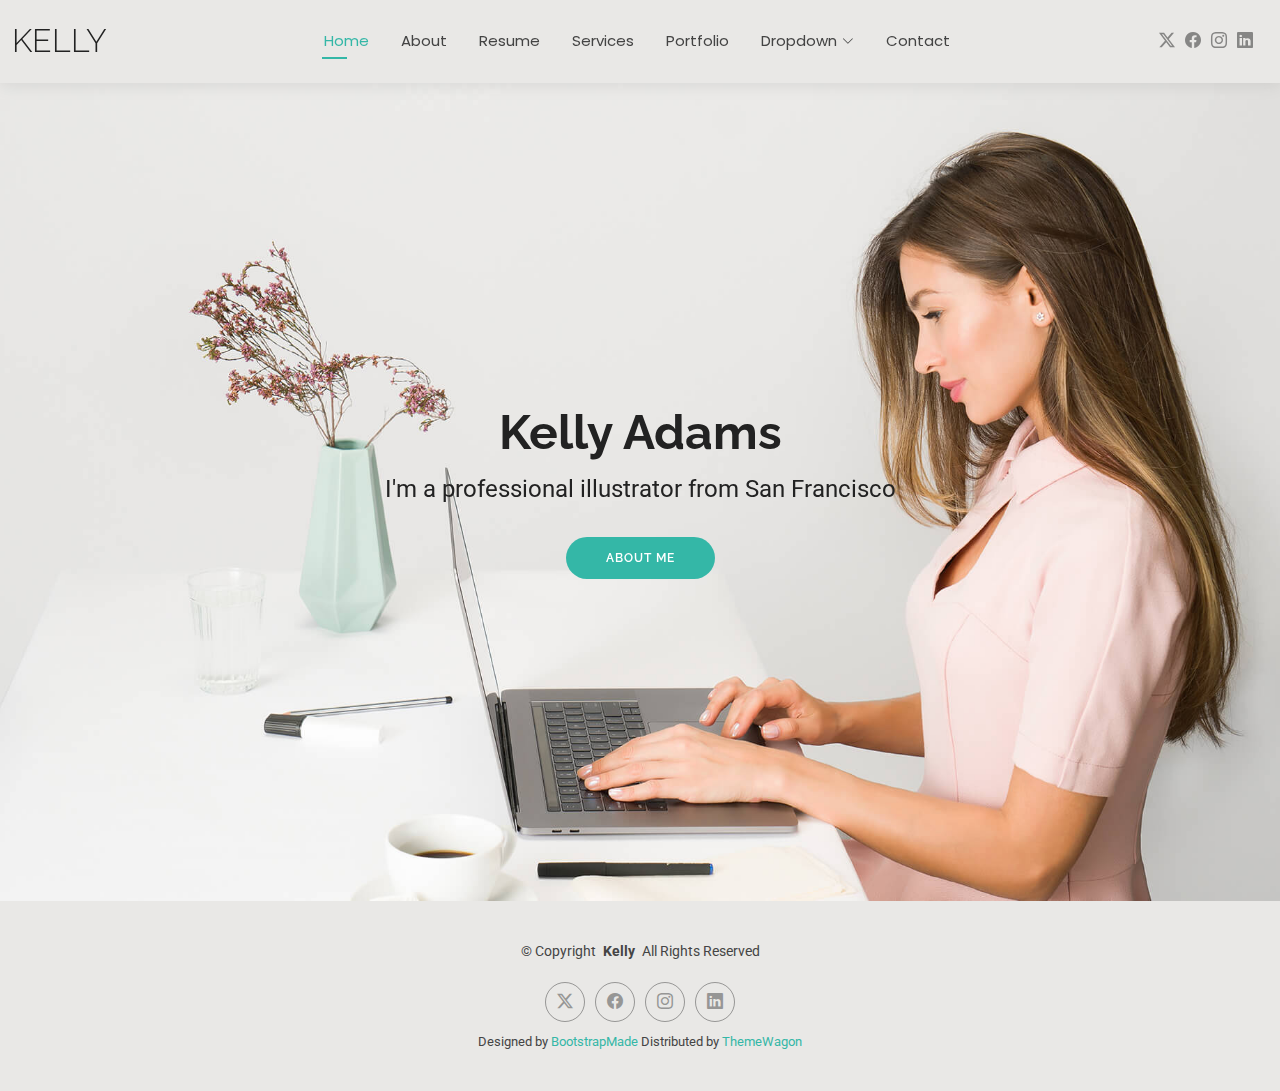
<file: index.html>
<!DOCTYPE html>
<html lang="en">

<head>
  <meta charset="utf-8">
  <meta content="width=device-width, initial-scale=1.0" name="viewport">
  <title>Index - Kelly Bootstrap Template</title>
  <meta name="description" content="">
  <meta name="keywords" content="">

  <!-- Favicons -->
  <link href="assets/img/favicon.png" rel="icon">
  <link href="assets/img/apple-touch-icon.png" rel="apple-touch-icon">

  <!-- Fonts -->
  <link href="https://fonts.googleapis.com" rel="preconnect">
  <link href="https://fonts.gstatic.com" rel="preconnect" crossorigin>
  <link href="https://fonts.googleapis.com/css2?family=Roboto:ital,wght@0,100;0,300;0,400;0,500;0,700;0,900;1,100;1,300;1,400;1,500;1,700;1,900&family=Poppins:ital,wght@0,100;0,200;0,300;0,400;0,500;0,600;0,700;0,800;0,900;1,100;1,200;1,300;1,400;1,500;1,600;1,700;1,800;1,900&family=Raleway:ital,wght@0,100;0,200;0,300;0,400;0,500;0,600;0,700;0,800;0,900;1,100;1,200;1,300;1,400;1,500;1,600;1,700;1,800;1,900&display=swap" rel="stylesheet">

  <!-- Vendor CSS Files -->
  <link href="assets/vendor/bootstrap/css/bootstrap.min.css" rel="stylesheet">
  <link href="assets/vendor/bootstrap-icons/bootstrap-icons.css" rel="stylesheet">
  <link href="assets/vendor/aos/aos.css" rel="stylesheet">
  <link href="assets/vendor/swiper/swiper-bundle.min.css" rel="stylesheet">
  <link href="assets/vendor/glightbox/css/glightbox.min.css" rel="stylesheet">

  <!-- Main CSS File -->
  <link href="assets/css/main.css" rel="stylesheet">

  <!-- =======================================================
  * Template Name: Kelly
  * Template URL: https://bootstrapmade.com/kelly-free-bootstrap-cv-resume-html-template/
  * Updated: Aug 07 2024 with Bootstrap v5.3.3
  * Author: BootstrapMade.com
  * License: https://bootstrapmade.com/license/
  ======================================================== -->
</head>

<body class="index-page">

  <header id="header" class="header d-flex align-items-center light-background sticky-top">
    <div class="container-fluid position-relative d-flex align-items-center justify-content-between">

      <a href="index.html" class="logo d-flex align-items-center me-auto me-xl-0">
        <!-- Uncomment the line below if you also wish to use an image logo -->
        <!-- <img src="assets/img/logo.png" alt=""> -->
        <h1 class="sitename">Kelly</h1>
      </a>

      <nav id="navmenu" class="navmenu">
        <ul>
          <li><a href="index.html" class="active">Home</a></li>
          <li><a href="about.html">About</a></li>
          <li><a href="resume.html">Resume</a></li>
          <li><a href="services.html">Services</a></li>
          <li><a href="portfolio.html">Portfolio</a></li>
          <li class="dropdown"><a href="#"><span>Dropdown</span> <i class="bi bi-chevron-down toggle-dropdown"></i></a>
            <ul>
              <li><a href="#">Dropdown 1</a></li>
              <li class="dropdown"><a href="#"><span>Deep Dropdown</span> <i class="bi bi-chevron-down toggle-dropdown"></i></a>
                <ul>
                  <li><a href="#">Deep Dropdown 1</a></li>
                  <li><a href="#">Deep Dropdown 2</a></li>
                  <li><a href="#">Deep Dropdown 3</a></li>
                  <li><a href="#">Deep Dropdown 4</a></li>
                  <li><a href="#">Deep Dropdown 5</a></li>
                </ul>
              </li>
              <li><a href="#">Dropdown 2</a></li>
              <li><a href="#">Dropdown 3</a></li>
              <li><a href="#">Dropdown 4</a></li>
            </ul>
          </li>
          <li><a href="contact.html">Contact</a></li>
        </ul>
        <i class="mobile-nav-toggle d-xl-none bi bi-list"></i>
      </nav>

      <div class="header-social-links">
        <a href="#" class="twitter"><i class="bi bi-twitter-x"></i></a>
        <a href="#" class="facebook"><i class="bi bi-facebook"></i></a>
        <a href="#" class="instagram"><i class="bi bi-instagram"></i></a>
        <a href="#" class="linkedin"><i class="bi bi-linkedin"></i></a>
      </div>

    </div>
  </header>

  <main class="main">

    <!-- Hero Section -->
    <section id="hero" class="hero section">

      <img src="assets/img/hero-bg.jpg" alt="" data-aos="fade-in">

      <div class="container text-center" data-aos="zoom-out" data-aos-delay="100">
        <div class="row justify-content-center">
          <div class="col-lg-8">
            <h2>Kelly Adams</h2>
            <p>I'm a professional illustrator from San Francisco</p>
            <a href="about.html" class="btn-get-started">About Me</a>
          </div>
        </div>
      </div>

    </section><!-- /Hero Section -->

  </main>

  <footer id="footer" class="footer light-background">

    <div class="container">
      <div class="copyright text-center ">
        <p>© <span>Copyright</span> <strong class="px-1 sitename">Kelly</strong> <span>All Rights Reserved<br></span></p>
      </div>
      <div class="social-links d-flex justify-content-center">
        <a href=""><i class="bi bi-twitter-x"></i></a>
        <a href=""><i class="bi bi-facebook"></i></a>
        <a href=""><i class="bi bi-instagram"></i></a>
        <a href=""><i class="bi bi-linkedin"></i></a>
      </div>
      <div class="credits">
        <!-- All the links in the footer should remain intact. -->
        <!-- You can delete the links only if you've purchased the pro version. -->
        <!-- Licensing information: https://bootstrapmade.com/license/ -->
        <!-- Purchase the pro version with working PHP/AJAX contact form: [buy-url] -->
        Designed by <a href="https://bootstrapmade.com/">BootstrapMade</a> Distributed by <a href=“https://themewagon.com>ThemeWagon
      </div>
    </div>

  </footer>

  <!-- Scroll Top -->
  <a href="#" id="scroll-top" class="scroll-top d-flex align-items-center justify-content-center"><i class="bi bi-arrow-up-short"></i></a>

  <!-- Preloader -->
  <div id="preloader"></div>

  <!-- Vendor JS Files -->
  <script src="assets/vendor/bootstrap/js/bootstrap.bundle.min.js"></script>
  <script src="assets/vendor/php-email-form/validate.js"></script>
  <script src="assets/vendor/aos/aos.js"></script>
  <script src="assets/vendor/waypoints/noframework.waypoints.js"></script>
  <script src="assets/vendor/purecounter/purecounter_vanilla.js"></script>
  <script src="assets/vendor/swiper/swiper-bundle.min.js"></script>
  <script src="assets/vendor/glightbox/js/glightbox.min.js"></script>
  <script src="assets/vendor/imagesloaded/imagesloaded.pkgd.min.js"></script>
  <script src="assets/vendor/isotope-layout/isotope.pkgd.min.js"></script>

  <!-- Main JS File -->
  <script src="assets/js/main.js"></script>

</body>

</html>
</file>
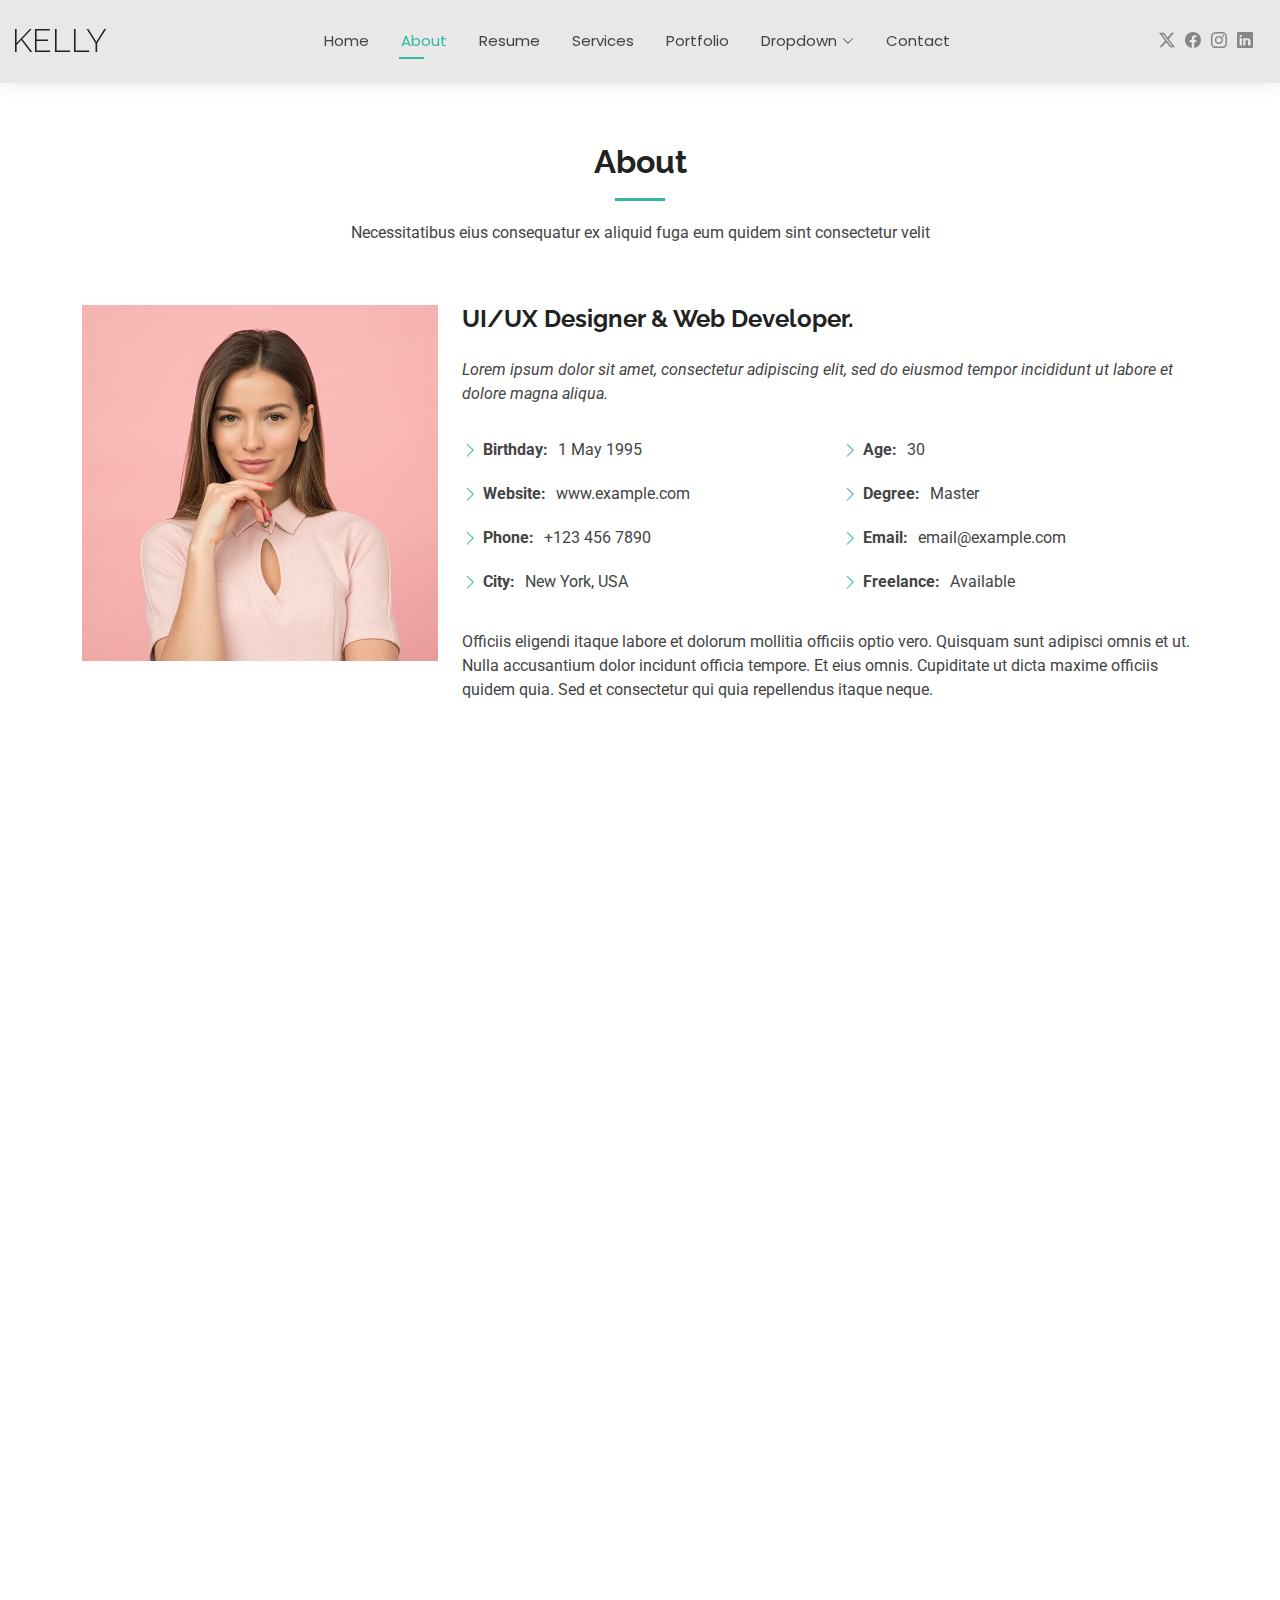
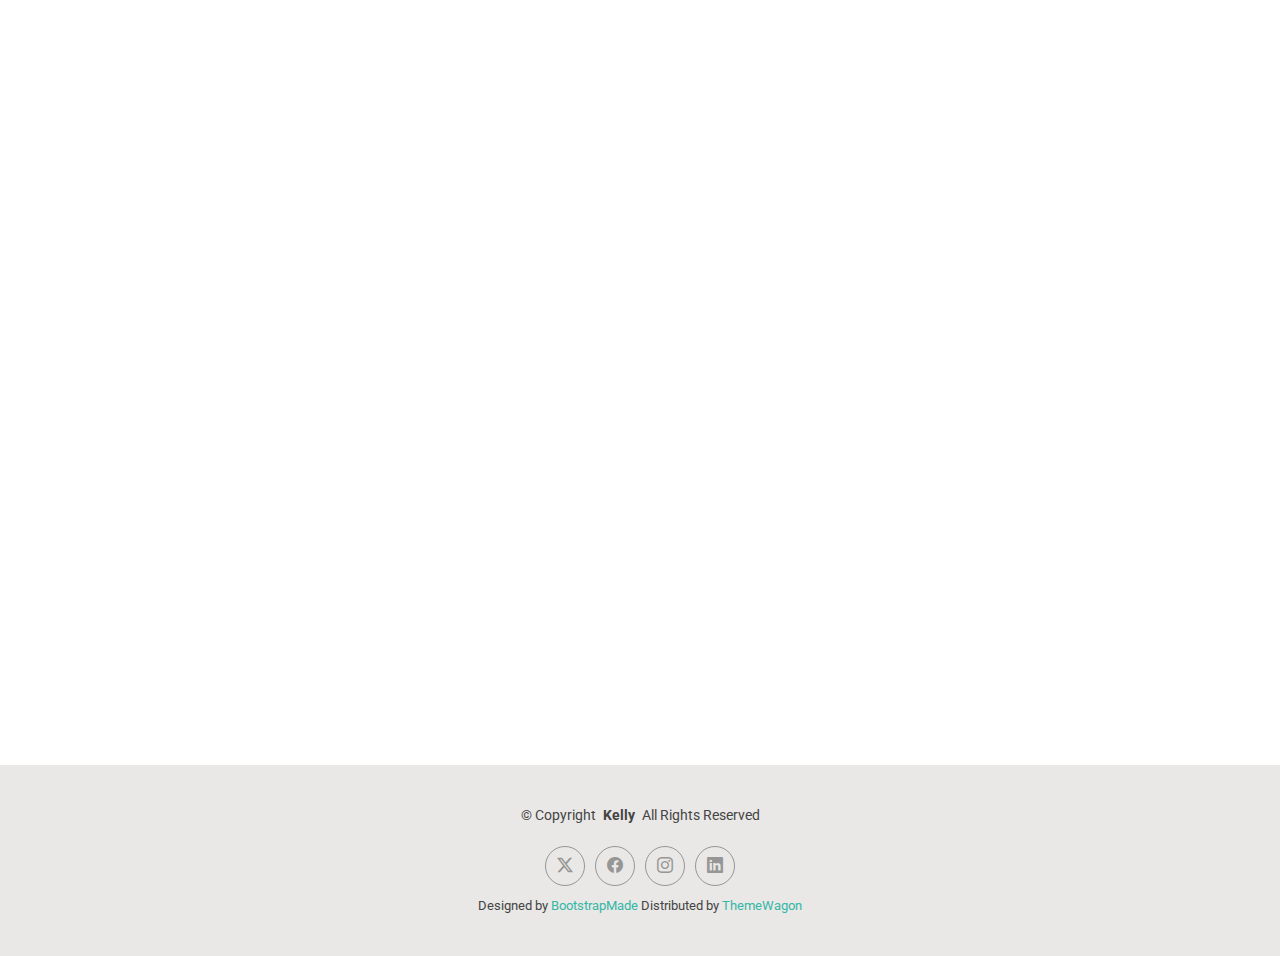
<file: about.html>
<!DOCTYPE html>
<html lang="en">

<head>
  <meta charset="utf-8">
  <meta content="width=device-width, initial-scale=1.0" name="viewport">
  <title>About - Kelly Bootstrap Template</title>
  <meta name="description" content="">
  <meta name="keywords" content="">

  <!-- Favicons -->
  <link href="assets/img/favicon.png" rel="icon">
  <link href="assets/img/apple-touch-icon.png" rel="apple-touch-icon">

  <!-- Fonts -->
  <link href="https://fonts.googleapis.com" rel="preconnect">
  <link href="https://fonts.gstatic.com" rel="preconnect" crossorigin>
  <link href="https://fonts.googleapis.com/css2?family=Roboto:ital,wght@0,100;0,300;0,400;0,500;0,700;0,900;1,100;1,300;1,400;1,500;1,700;1,900&family=Poppins:ital,wght@0,100;0,200;0,300;0,400;0,500;0,600;0,700;0,800;0,900;1,100;1,200;1,300;1,400;1,500;1,600;1,700;1,800;1,900&family=Raleway:ital,wght@0,100;0,200;0,300;0,400;0,500;0,600;0,700;0,800;0,900;1,100;1,200;1,300;1,400;1,500;1,600;1,700;1,800;1,900&display=swap" rel="stylesheet">

  <!-- Vendor CSS Files -->
  <link href="assets/vendor/bootstrap/css/bootstrap.min.css" rel="stylesheet">
  <link href="assets/vendor/bootstrap-icons/bootstrap-icons.css" rel="stylesheet">
  <link href="assets/vendor/aos/aos.css" rel="stylesheet">
  <link href="assets/vendor/swiper/swiper-bundle.min.css" rel="stylesheet">
  <link href="assets/vendor/glightbox/css/glightbox.min.css" rel="stylesheet">

  <!-- Main CSS File -->
  <link href="assets/css/main.css" rel="stylesheet">

  <!-- =======================================================
  * Template Name: Kelly
  * Template URL: https://bootstrapmade.com/kelly-free-bootstrap-cv-resume-html-template/
  * Updated: Aug 07 2024 with Bootstrap v5.3.3
  * Author: BootstrapMade.com
  * License: https://bootstrapmade.com/license/
  ======================================================== -->
</head>

<body class="about-page">

  <header id="header" class="header d-flex align-items-center light-background sticky-top">
    <div class="container-fluid position-relative d-flex align-items-center justify-content-between">

      <a href="index.html" class="logo d-flex align-items-center me-auto me-xl-0">
        <!-- Uncomment the line below if you also wish to use an image logo -->
        <!-- <img src="assets/img/logo.png" alt=""> -->
        <h1 class="sitename">Kelly</h1>
      </a>

      <nav id="navmenu" class="navmenu">
        <ul>
          <li><a href="index.html">Home</a></li>
          <li><a href="about.html" class="active">About</a></li>
          <li><a href="resume.html">Resume</a></li>
          <li><a href="services.html">Services</a></li>
          <li><a href="portfolio.html">Portfolio</a></li>
          <li class="dropdown"><a href="#"><span>Dropdown</span> <i class="bi bi-chevron-down toggle-dropdown"></i></a>
            <ul>
              <li><a href="#">Dropdown 1</a></li>
              <li class="dropdown"><a href="#"><span>Deep Dropdown</span> <i class="bi bi-chevron-down toggle-dropdown"></i></a>
                <ul>
                  <li><a href="#">Deep Dropdown 1</a></li>
                  <li><a href="#">Deep Dropdown 2</a></li>
                  <li><a href="#">Deep Dropdown 3</a></li>
                  <li><a href="#">Deep Dropdown 4</a></li>
                  <li><a href="#">Deep Dropdown 5</a></li>
                </ul>
              </li>
              <li><a href="#">Dropdown 2</a></li>
              <li><a href="#">Dropdown 3</a></li>
              <li><a href="#">Dropdown 4</a></li>
            </ul>
          </li>
          <li><a href="contact.html">Contact</a></li>
        </ul>
        <i class="mobile-nav-toggle d-xl-none bi bi-list"></i>
      </nav>

      <div class="header-social-links">
        <a href="#" class="twitter"><i class="bi bi-twitter-x"></i></a>
        <a href="#" class="facebook"><i class="bi bi-facebook"></i></a>
        <a href="#" class="instagram"><i class="bi bi-instagram"></i></a>
        <a href="#" class="linkedin"><i class="bi bi-linkedin"></i></a>
      </div>

    </div>
  </header>

  <main class="main">

    <!-- About Section -->
    <section id="about" class="about section">

      <!-- Section Title -->
      <div class="container section-title" data-aos="fade-up">
        <h2>About</h2>
        <p>Necessitatibus eius consequatur ex aliquid fuga eum quidem sint consectetur velit</p>
      </div><!-- End Section Title -->

      <div class="container" data-aos="fade-up" data-aos-delay="100">

        <div class="row gy-4 justify-content-center">
          <div class="col-lg-4">
            <img src="assets/img/profile-img.jpg" class="img-fluid" alt="">
          </div>
          <div class="col-lg-8 content">
            <h2>UI/UX Designer &amp; Web Developer.</h2>
            <p class="fst-italic py-3">
              Lorem ipsum dolor sit amet, consectetur adipiscing elit, sed do eiusmod tempor incididunt ut labore et dolore
              magna aliqua.
            </p>
            <div class="row">
              <div class="col-lg-6">
                <ul>
                  <li><i class="bi bi-chevron-right"></i> <strong>Birthday:</strong> <span>1 May 1995</span></li>
                  <li><i class="bi bi-chevron-right"></i> <strong>Website:</strong> <span>www.example.com</span></li>
                  <li><i class="bi bi-chevron-right"></i> <strong>Phone:</strong> <span>+123 456 7890</span></li>
                  <li><i class="bi bi-chevron-right"></i> <strong>City:</strong> <span>New York, USA</span></li>
                </ul>
              </div>
              <div class="col-lg-6">
                <ul>
                  <li><i class="bi bi-chevron-right"></i> <strong>Age:</strong> <span>30</span></li>
                  <li><i class="bi bi-chevron-right"></i> <strong>Degree:</strong> <span>Master</span></li>
                  <li><i class="bi bi-chevron-right"></i> <strong>Email:</strong> <span>email@example.com</span></li>
                  <li><i class="bi bi-chevron-right"></i> <strong>Freelance:</strong> <span>Available</span></li>
                </ul>
              </div>
            </div>
            <p class="py-3">
              Officiis eligendi itaque labore et dolorum mollitia officiis optio vero. Quisquam sunt adipisci omnis et ut. Nulla accusantium dolor incidunt officia tempore. Et eius omnis.
              Cupiditate ut dicta maxime officiis quidem quia. Sed et consectetur qui quia repellendus itaque neque.
            </p>
          </div>
        </div>

      </div>

    </section><!-- /About Section -->

    <!-- Skills Section -->
    <section id="skills" class="skills section">

      <!-- Section Title -->
      <div class="container section-title" data-aos="fade-up">
        <h2>Skills</h2>
        <p>Necessitatibus eius consequatur ex aliquid fuga eum quidem sint consectetur velit</p>
      </div><!-- End Section Title -->

      <div class="container" data-aos="fade-up" data-aos-delay="100">

        <div class="row skills-content skills-animation">

          <div class="col-lg-6">

            <div class="progress">
              <span class="skill"><span>HTML</span> <i class="val">100%</i></span>
              <div class="progress-bar-wrap">
                <div class="progress-bar" role="progressbar" aria-valuenow="100" aria-valuemin="0" aria-valuemax="100"></div>
              </div>
            </div><!-- End Skills Item -->

            <div class="progress">
              <span class="skill"><span>CSS</span> <i class="val">90%</i></span>
              <div class="progress-bar-wrap">
                <div class="progress-bar" role="progressbar" aria-valuenow="90" aria-valuemin="0" aria-valuemax="100"></div>
              </div>
            </div><!-- End Skills Item -->

            <div class="progress">
              <span class="skill"><span>JavaScript</span> <i class="val">75%</i></span>
              <div class="progress-bar-wrap">
                <div class="progress-bar" role="progressbar" aria-valuenow="75" aria-valuemin="0" aria-valuemax="100"></div>
              </div>
            </div><!-- End Skills Item -->

          </div>

          <div class="col-lg-6">

            <div class="progress">
              <span class="skill"><span>PHP</span> <i class="val">80%</i></span>
              <div class="progress-bar-wrap">
                <div class="progress-bar" role="progressbar" aria-valuenow="80" aria-valuemin="0" aria-valuemax="100"></div>
              </div>
            </div><!-- End Skills Item -->

            <div class="progress">
              <span class="skill"><span>WordPress/CMS</span> <i class="val">90%</i></span>
              <div class="progress-bar-wrap">
                <div class="progress-bar" role="progressbar" aria-valuenow="90" aria-valuemin="0" aria-valuemax="100"></div>
              </div>
            </div><!-- End Skills Item -->

            <div class="progress">
              <span class="skill"><span>Photoshop</span> <i class="val">55%</i></span>
              <div class="progress-bar-wrap">
                <div class="progress-bar" role="progressbar" aria-valuenow="55" aria-valuemin="0" aria-valuemax="100"></div>
              </div>
            </div><!-- End Skills Item -->

          </div>

        </div>

      </div>

    </section><!-- /Skills Section -->

    <!-- Stats Section -->
    <section id="stats" class="stats section">

      <!-- Section Title -->
      <div class="container section-title" data-aos="fade-up">
        <h2>Facts</h2>
        <p>Necessitatibus eius consequatur ex aliquid fuga eum quidem sint consectetur velit</p>
      </div><!-- End Section Title -->

      <div class="container" data-aos="fade-up" data-aos-delay="100">

        <div class="row gy-4">

          <div class="col-lg-3 col-md-6">
            <div class="stats-item text-center w-100 h-100">
              <span data-purecounter-start="0" data-purecounter-end="232" data-purecounter-duration="1" class="purecounter"></span>
              <p>Clients</p>
            </div>
          </div><!-- End Stats Item -->

          <div class="col-lg-3 col-md-6">
            <div class="stats-item text-center w-100 h-100">
              <span data-purecounter-start="0" data-purecounter-end="521" data-purecounter-duration="1" class="purecounter"></span>
              <p>Projects</p>
            </div>
          </div><!-- End Stats Item -->

          <div class="col-lg-3 col-md-6">
            <div class="stats-item text-center w-100 h-100">
              <span data-purecounter-start="0" data-purecounter-end="1453" data-purecounter-duration="1" class="purecounter"></span>
              <p>Hours Of Support</p>
            </div>
          </div><!-- End Stats Item -->

          <div class="col-lg-3 col-md-6">
            <div class="stats-item text-center w-100 h-100">
              <span data-purecounter-start="0" data-purecounter-end="32" data-purecounter-duration="1" class="purecounter"></span>
              <p>Workers</p>
            </div>
          </div><!-- End Stats Item -->

        </div>

      </div>

    </section><!-- /Stats Section -->

    <!-- Testimonials Section -->
    <section id="testimonials" class="testimonials section">

      <!-- Section Title -->
      <div class="container section-title" data-aos="fade-up">
        <h2>Testimonials</h2>
        <p>Necessitatibus eius consequatur ex aliquid fuga eum quidem sint consectetur velit</p>
      </div><!-- End Section Title -->

      <div class="container" data-aos="fade-up" data-aos-delay="100">

        <div class="swiper init-swiper">
          <script type="application/json" class="swiper-config">
            {
              "loop": true,
              "speed": 600,
              "autoplay": {
                "delay": 5000
              },
              "slidesPerView": "auto",
              "pagination": {
                "el": ".swiper-pagination",
                "type": "bullets",
                "clickable": true
              }
            }
          </script>
          <div class="swiper-wrapper">

            <div class="swiper-slide">
              <div class="testimonial-item">
                <img src="assets/img/testimonials/testimonials-1.jpg" class="testimonial-img" alt="">
                <h3>Saul Goodman</h3>
                <h4>Ceo &amp; Founder</h4>
                <div class="stars">
                  <i class="bi bi-star-fill"></i><i class="bi bi-star-fill"></i><i class="bi bi-star-fill"></i><i class="bi bi-star-fill"></i><i class="bi bi-star-fill"></i>
                </div>
                <p>
                  <i class="bi bi-quote quote-icon-left"></i>
                  <span>Proin iaculis purus consequat sem cure digni ssim donec porttitora entum suscipit rhoncus. Accusantium quam, ultricies eget id, aliquam eget nibh et. Maecen aliquam, risus at semper.</span>
                  <i class="bi bi-quote quote-icon-right"></i>
                </p>
              </div>
            </div><!-- End testimonial item -->

            <div class="swiper-slide">
              <div class="testimonial-item">
                <img src="assets/img/testimonials/testimonials-2.jpg" class="testimonial-img" alt="">
                <h3>Sara Wilsson</h3>
                <h4>Designer</h4>
                <div class="stars">
                  <i class="bi bi-star-fill"></i><i class="bi bi-star-fill"></i><i class="bi bi-star-fill"></i><i class="bi bi-star-fill"></i><i class="bi bi-star-fill"></i>
                </div>
                <p>
                  <i class="bi bi-quote quote-icon-left"></i>
                  <span>Export tempor illum tamen malis malis eram quae irure esse labore quem cillum quid cillum eram malis quorum velit fore eram velit sunt aliqua noster fugiat irure amet legam anim culpa.</span>
                  <i class="bi bi-quote quote-icon-right"></i>
                </p>
              </div>
            </div><!-- End testimonial item -->

            <div class="swiper-slide">
              <div class="testimonial-item">
                <img src="assets/img/testimonials/testimonials-3.jpg" class="testimonial-img" alt="">
                <h3>Jena Karlis</h3>
                <h4>Store Owner</h4>
                <div class="stars">
                  <i class="bi bi-star-fill"></i><i class="bi bi-star-fill"></i><i class="bi bi-star-fill"></i><i class="bi bi-star-fill"></i><i class="bi bi-star-fill"></i>
                </div>
                <p>
                  <i class="bi bi-quote quote-icon-left"></i>
                  <span>Enim nisi quem export duis labore cillum quae magna enim sint quorum nulla quem veniam duis minim tempor labore quem eram duis noster aute amet eram fore quis sint minim.</span>
                  <i class="bi bi-quote quote-icon-right"></i>
                </p>
              </div>
            </div><!-- End testimonial item -->

            <div class="swiper-slide">
              <div class="testimonial-item">
                <img src="assets/img/testimonials/testimonials-4.jpg" class="testimonial-img" alt="">
                <h3>Matt Brandon</h3>
                <h4>Freelancer</h4>
                <div class="stars">
                  <i class="bi bi-star-fill"></i><i class="bi bi-star-fill"></i><i class="bi bi-star-fill"></i><i class="bi bi-star-fill"></i><i class="bi bi-star-fill"></i>
                </div>
                <p>
                  <i class="bi bi-quote quote-icon-left"></i>
                  <span>Fugiat enim eram quae cillum dolore dolor amet nulla culpa multos export minim fugiat minim velit minim dolor enim duis veniam ipsum anim magna sunt elit fore quem dolore labore illum veniam.</span>
                  <i class="bi bi-quote quote-icon-right"></i>
                </p>
              </div>
            </div><!-- End testimonial item -->

            <div class="swiper-slide">
              <div class="testimonial-item">
                <img src="assets/img/testimonials/testimonials-5.jpg" class="testimonial-img" alt="">
                <h3>John Larson</h3>
                <h4>Entrepreneur</h4>
                <div class="stars">
                  <i class="bi bi-star-fill"></i><i class="bi bi-star-fill"></i><i class="bi bi-star-fill"></i><i class="bi bi-star-fill"></i><i class="bi bi-star-fill"></i>
                </div>
                <p>
                  <i class="bi bi-quote quote-icon-left"></i>
                  <span>Quis quorum aliqua sint quem legam fore sunt eram irure aliqua veniam tempor noster veniam enim culpa labore duis sunt culpa nulla illum cillum fugiat legam esse veniam culpa fore nisi cillum quid.</span>
                  <i class="bi bi-quote quote-icon-right"></i>
                </p>
              </div>
            </div><!-- End testimonial item -->

          </div>
          <div class="swiper-pagination"></div>
        </div>

      </div>

    </section><!-- /Testimonials Section -->

  </main>

  <footer id="footer" class="footer light-background">

    <div class="container">
      <div class="copyright text-center ">
        <p>© <span>Copyright</span> <strong class="px-1 sitename">Kelly</strong> <span>All Rights Reserved<br></span></p>
      </div>
      <div class="social-links d-flex justify-content-center">
        <a href=""><i class="bi bi-twitter-x"></i></a>
        <a href=""><i class="bi bi-facebook"></i></a>
        <a href=""><i class="bi bi-instagram"></i></a>
        <a href=""><i class="bi bi-linkedin"></i></a>
      </div>
      <div class="credits">
        <!-- All the links in the footer should remain intact. -->
        <!-- You can delete the links only if you've purchased the pro version. -->
        <!-- Licensing information: https://bootstrapmade.com/license/ -->
        <!-- Purchase the pro version with working PHP/AJAX contact form: [buy-url] -->
        Designed by <a href="https://bootstrapmade.com/">BootstrapMade</a> Distributed by <a href=“https://themewagon.com>ThemeWagon
      </div>
    </div>

  </footer>

  <!-- Scroll Top -->
  <a href="#" id="scroll-top" class="scroll-top d-flex align-items-center justify-content-center"><i class="bi bi-arrow-up-short"></i></a>

  <!-- Preloader -->
  <div id="preloader"></div>

  <!-- Vendor JS Files -->
  <script src="assets/vendor/bootstrap/js/bootstrap.bundle.min.js"></script>
  <script src="assets/vendor/php-email-form/validate.js"></script>
  <script src="assets/vendor/aos/aos.js"></script>
  <script src="assets/vendor/waypoints/noframework.waypoints.js"></script>
  <script src="assets/vendor/purecounter/purecounter_vanilla.js"></script>
  <script src="assets/vendor/swiper/swiper-bundle.min.js"></script>
  <script src="assets/vendor/glightbox/js/glightbox.min.js"></script>
  <script src="assets/vendor/imagesloaded/imagesloaded.pkgd.min.js"></script>
  <script src="assets/vendor/isotope-layout/isotope.pkgd.min.js"></script>

  <!-- Main JS File -->
  <script src="assets/js/main.js"></script>

</body>

</html>
</file>
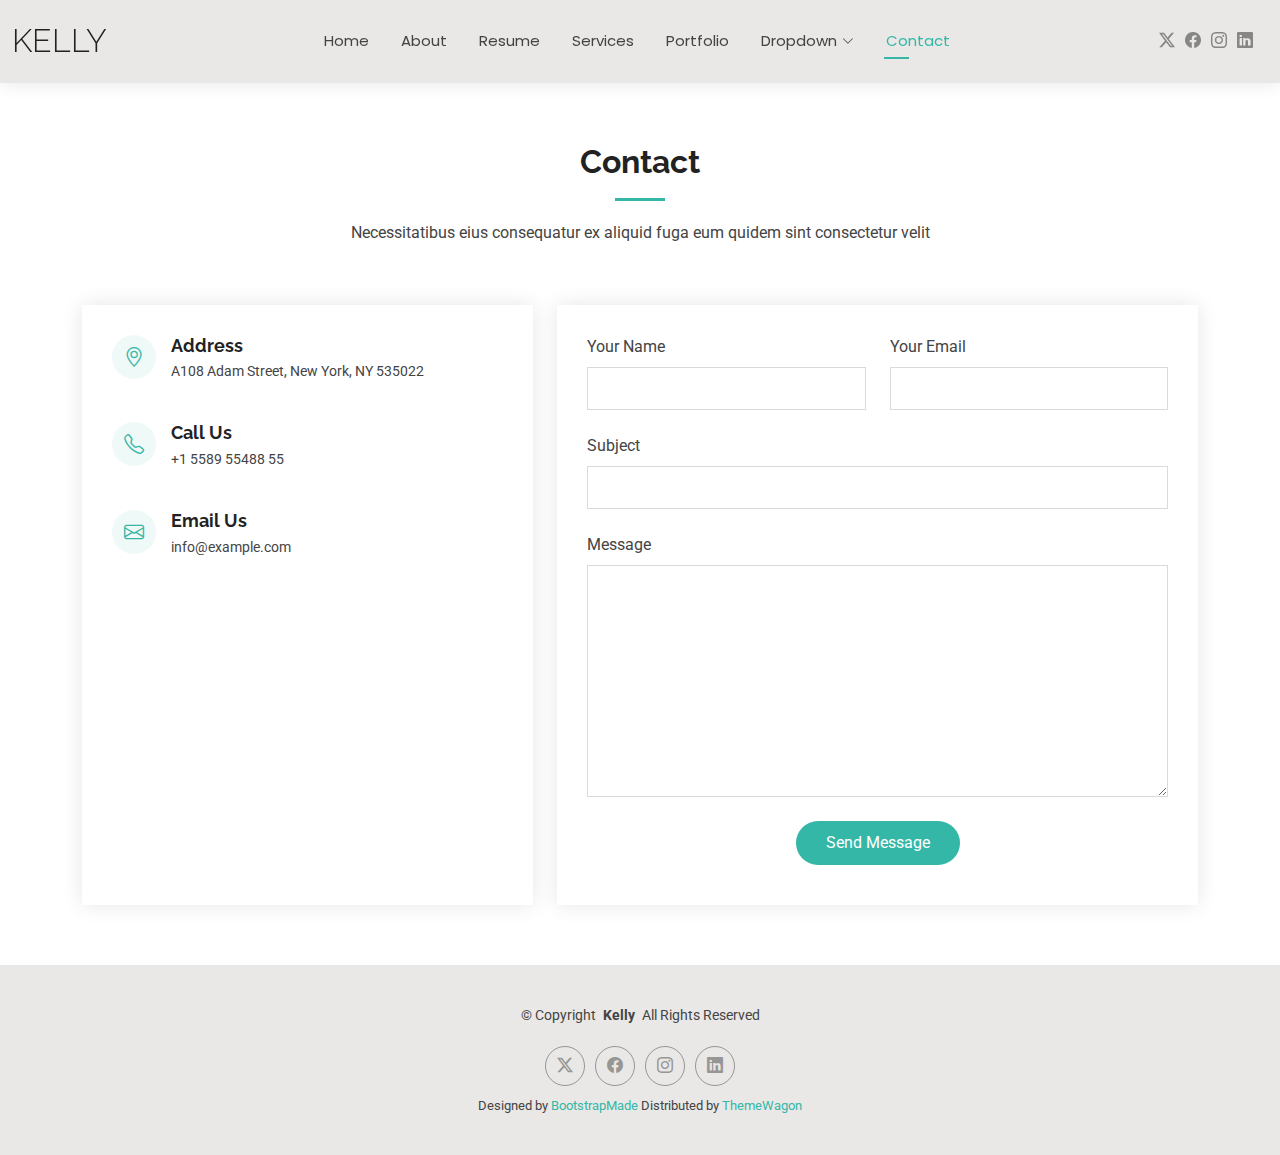
<file: contact.html>
<!DOCTYPE html>
<html lang="en">

<head>
  <meta charset="utf-8">
  <meta content="width=device-width, initial-scale=1.0" name="viewport">
  <title>Contact - Kelly Bootstrap Template</title>
  <meta name="description" content="">
  <meta name="keywords" content="">

  <!-- Favicons -->
  <link href="assets/img/favicon.png" rel="icon">
  <link href="assets/img/apple-touch-icon.png" rel="apple-touch-icon">

  <!-- Fonts -->
  <link href="https://fonts.googleapis.com" rel="preconnect">
  <link href="https://fonts.gstatic.com" rel="preconnect" crossorigin>
  <link href="https://fonts.googleapis.com/css2?family=Roboto:ital,wght@0,100;0,300;0,400;0,500;0,700;0,900;1,100;1,300;1,400;1,500;1,700;1,900&family=Poppins:ital,wght@0,100;0,200;0,300;0,400;0,500;0,600;0,700;0,800;0,900;1,100;1,200;1,300;1,400;1,500;1,600;1,700;1,800;1,900&family=Raleway:ital,wght@0,100;0,200;0,300;0,400;0,500;0,600;0,700;0,800;0,900;1,100;1,200;1,300;1,400;1,500;1,600;1,700;1,800;1,900&display=swap" rel="stylesheet">

  <!-- Vendor CSS Files -->
  <link href="assets/vendor/bootstrap/css/bootstrap.min.css" rel="stylesheet">
  <link href="assets/vendor/bootstrap-icons/bootstrap-icons.css" rel="stylesheet">
  <link href="assets/vendor/aos/aos.css" rel="stylesheet">
  <link href="assets/vendor/swiper/swiper-bundle.min.css" rel="stylesheet">
  <link href="assets/vendor/glightbox/css/glightbox.min.css" rel="stylesheet">

  <!-- Main CSS File -->
  <link href="assets/css/main.css" rel="stylesheet">

  <!-- =======================================================
  * Template Name: Kelly
  * Template URL: https://bootstrapmade.com/kelly-free-bootstrap-cv-resume-html-template/
  * Updated: Aug 07 2024 with Bootstrap v5.3.3
  * Author: BootstrapMade.com
  * License: https://bootstrapmade.com/license/
  ======================================================== -->
</head>

<body class="contact-page">

  <header id="header" class="header d-flex align-items-center light-background sticky-top">
    <div class="container-fluid position-relative d-flex align-items-center justify-content-between">

      <a href="index.html" class="logo d-flex align-items-center me-auto me-xl-0">
        <!-- Uncomment the line below if you also wish to use an image logo -->
        <!-- <img src="assets/img/logo.png" alt=""> -->
        <h1 class="sitename">Kelly</h1>
      </a>

      <nav id="navmenu" class="navmenu">
        <ul>
          <li><a href="index.html">Home</a></li>
          <li><a href="about.html">About</a></li>
          <li><a href="resume.html">Resume</a></li>
          <li><a href="services.html">Services</a></li>
          <li><a href="portfolio.html">Portfolio</a></li>
          <li class="dropdown"><a href="#"><span>Dropdown</span> <i class="bi bi-chevron-down toggle-dropdown"></i></a>
            <ul>
              <li><a href="#">Dropdown 1</a></li>
              <li class="dropdown"><a href="#"><span>Deep Dropdown</span> <i class="bi bi-chevron-down toggle-dropdown"></i></a>
                <ul>
                  <li><a href="#">Deep Dropdown 1</a></li>
                  <li><a href="#">Deep Dropdown 2</a></li>
                  <li><a href="#">Deep Dropdown 3</a></li>
                  <li><a href="#">Deep Dropdown 4</a></li>
                  <li><a href="#">Deep Dropdown 5</a></li>
                </ul>
              </li>
              <li><a href="#">Dropdown 2</a></li>
              <li><a href="#">Dropdown 3</a></li>
              <li><a href="#">Dropdown 4</a></li>
            </ul>
          </li>
          <li><a href="contact.html" class="active">Contact</a></li>
        </ul>
        <i class="mobile-nav-toggle d-xl-none bi bi-list"></i>
      </nav>

      <div class="header-social-links">
        <a href="#" class="twitter"><i class="bi bi-twitter-x"></i></a>
        <a href="#" class="facebook"><i class="bi bi-facebook"></i></a>
        <a href="#" class="instagram"><i class="bi bi-instagram"></i></a>
        <a href="#" class="linkedin"><i class="bi bi-linkedin"></i></a>
      </div>

    </div>
  </header>

  <main class="main">

    <!-- Contact Section -->
    <section id="contact" class="contact section">

      <!-- Section Title -->
      <div class="container section-title" data-aos="fade-up">
        <h2>Contact</h2>
        <p>Necessitatibus eius consequatur ex aliquid fuga eum quidem sint consectetur velit</p>
      </div><!-- End Section Title -->

      <div class="container" data-aos="fade-up" data-aos-delay="100">

        <div class="row gy-4">

          <div class="col-lg-5">

            <div class="info-wrap">
              <div class="info-item d-flex" data-aos="fade-up" data-aos-delay="200">
                <i class="bi bi-geo-alt flex-shrink-0"></i>
                <div>
                  <h3>Address</h3>
                  <p>A108 Adam Street, New York, NY 535022</p>
                </div>
              </div><!-- End Info Item -->

              <div class="info-item d-flex" data-aos="fade-up" data-aos-delay="300">
                <i class="bi bi-telephone flex-shrink-0"></i>
                <div>
                  <h3>Call Us</h3>
                  <p>+1 5589 55488 55</p>
                </div>
              </div><!-- End Info Item -->

              <div class="info-item d-flex" data-aos="fade-up" data-aos-delay="400">
                <i class="bi bi-envelope flex-shrink-0"></i>
                <div>
                  <h3>Email Us</h3>
                  <p>info@example.com</p>
                </div>
              </div><!-- End Info Item -->

              <iframe src="https://www.google.com/maps/embed?pb=!1m14!1m8!1m3!1d48389.78314118045!2d-74.006138!3d40.710059!3m2!1i1024!2i768!4f13.1!3m3!1m2!1s0x89c25a22a3bda30d%3A0xb89d1fe6bc499443!2sDowntown%20Conference%20Center!5e0!3m2!1sen!2sus!4v1676961268712!5m2!1sen!2sus" frameborder="0" style="border:0; width: 100%; height: 270px;" allowfullscreen="" loading="lazy" referrerpolicy="no-referrer-when-downgrade"></iframe>
            </div>
          </div>

          <div class="col-lg-7">
            <form action="forms/contact.php" method="post" class="php-email-form" data-aos="fade-up" data-aos-delay="200">
              <div class="row gy-4">

                <div class="col-md-6">
                  <label for="name-field" class="pb-2">Your Name</label>
                  <input type="text" name="name" id="name-field" class="form-control" required="">
                </div>

                <div class="col-md-6">
                  <label for="email-field" class="pb-2">Your Email</label>
                  <input type="email" class="form-control" name="email" id="email-field" required="">
                </div>

                <div class="col-md-12">
                  <label for="subject-field" class="pb-2">Subject</label>
                  <input type="text" class="form-control" name="subject" id="subject-field" required="">
                </div>

                <div class="col-md-12">
                  <label for="message-field" class="pb-2">Message</label>
                  <textarea class="form-control" name="message" rows="10" id="message-field" required=""></textarea>
                </div>

                <div class="col-md-12 text-center">
                  <div class="loading">Loading</div>
                  <div class="error-message"></div>
                  <div class="sent-message">Your message has been sent. Thank you!</div>

                  <button type="submit">Send Message</button>
                </div>

              </div>
            </form>
          </div><!-- End Contact Form -->

        </div>

      </div>

    </section><!-- /Contact Section -->

  </main>

  <footer id="footer" class="footer light-background">

    <div class="container">
      <div class="copyright text-center ">
        <p>© <span>Copyright</span> <strong class="px-1 sitename">Kelly</strong> <span>All Rights Reserved<br></span></p>
      </div>
      <div class="social-links d-flex justify-content-center">
        <a href=""><i class="bi bi-twitter-x"></i></a>
        <a href=""><i class="bi bi-facebook"></i></a>
        <a href=""><i class="bi bi-instagram"></i></a>
        <a href=""><i class="bi bi-linkedin"></i></a>
      </div>
      <div class="credits">
        <!-- All the links in the footer should remain intact. -->
        <!-- You can delete the links only if you've purchased the pro version. -->
        <!-- Licensing information: https://bootstrapmade.com/license/ -->
        <!-- Purchase the pro version with working PHP/AJAX contact form: [buy-url] -->
        Designed by <a href="https://bootstrapmade.com/">BootstrapMade</a> Distributed by <a href=“https://themewagon.com>ThemeWagon
      </div>
    </div>

  </footer>

  <!-- Scroll Top -->
  <a href="#" id="scroll-top" class="scroll-top d-flex align-items-center justify-content-center"><i class="bi bi-arrow-up-short"></i></a>

  <!-- Preloader -->
  <div id="preloader"></div>

  <!-- Vendor JS Files -->
  <script src="assets/vendor/bootstrap/js/bootstrap.bundle.min.js"></script>
  <script src="assets/vendor/php-email-form/validate.js"></script>
  <script src="assets/vendor/aos/aos.js"></script>
  <script src="assets/vendor/waypoints/noframework.waypoints.js"></script>
  <script src="assets/vendor/purecounter/purecounter_vanilla.js"></script>
  <script src="assets/vendor/swiper/swiper-bundle.min.js"></script>
  <script src="assets/vendor/glightbox/js/glightbox.min.js"></script>
  <script src="assets/vendor/imagesloaded/imagesloaded.pkgd.min.js"></script>
  <script src="assets/vendor/isotope-layout/isotope.pkgd.min.js"></script>

  <!-- Main JS File -->
  <script src="assets/js/main.js"></script>

</body>

</html>
</file>
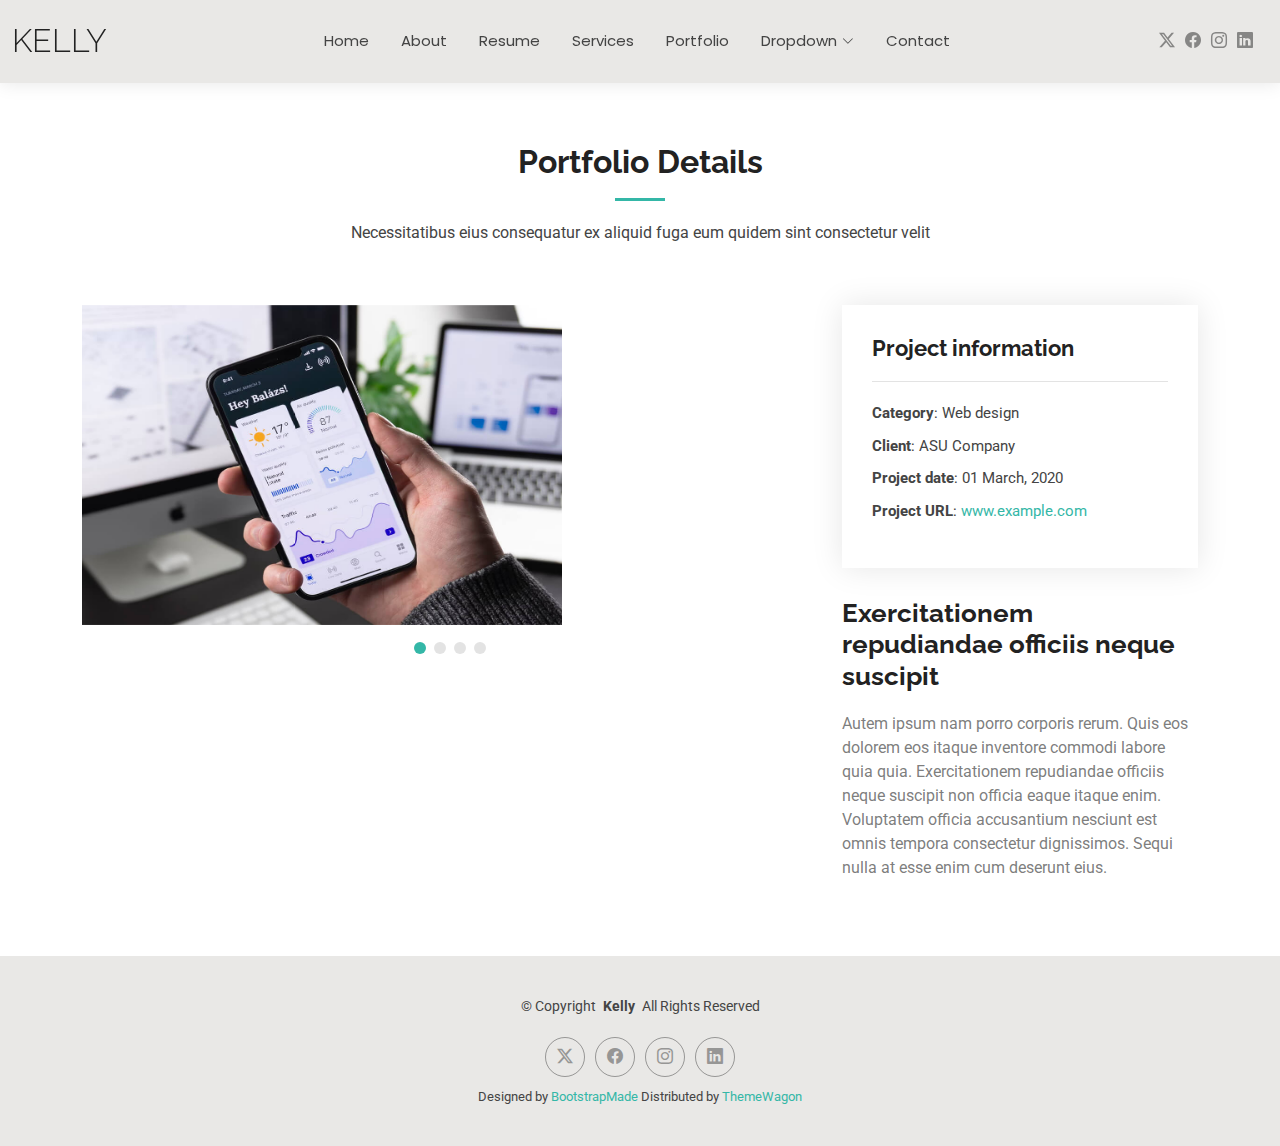
<file: portfolio-details.html>
<!DOCTYPE html>
<html lang="en">

<head>
  <meta charset="utf-8">
  <meta content="width=device-width, initial-scale=1.0" name="viewport">
  <title>Portfolio Details - Kelly Bootstrap Template</title>
  <meta name="description" content="">
  <meta name="keywords" content="">

  <!-- Favicons -->
  <link href="assets/img/favicon.png" rel="icon">
  <link href="assets/img/apple-touch-icon.png" rel="apple-touch-icon">

  <!-- Fonts -->
  <link href="https://fonts.googleapis.com" rel="preconnect">
  <link href="https://fonts.gstatic.com" rel="preconnect" crossorigin>
  <link href="https://fonts.googleapis.com/css2?family=Roboto:ital,wght@0,100;0,300;0,400;0,500;0,700;0,900;1,100;1,300;1,400;1,500;1,700;1,900&family=Poppins:ital,wght@0,100;0,200;0,300;0,400;0,500;0,600;0,700;0,800;0,900;1,100;1,200;1,300;1,400;1,500;1,600;1,700;1,800;1,900&family=Raleway:ital,wght@0,100;0,200;0,300;0,400;0,500;0,600;0,700;0,800;0,900;1,100;1,200;1,300;1,400;1,500;1,600;1,700;1,800;1,900&display=swap" rel="stylesheet">

  <!-- Vendor CSS Files -->
  <link href="assets/vendor/bootstrap/css/bootstrap.min.css" rel="stylesheet">
  <link href="assets/vendor/bootstrap-icons/bootstrap-icons.css" rel="stylesheet">
  <link href="assets/vendor/aos/aos.css" rel="stylesheet">
  <link href="assets/vendor/swiper/swiper-bundle.min.css" rel="stylesheet">
  <link href="assets/vendor/glightbox/css/glightbox.min.css" rel="stylesheet">

  <!-- Main CSS File -->
  <link href="assets/css/main.css" rel="stylesheet">

  <!-- =======================================================
  * Template Name: Kelly
  * Template URL: https://bootstrapmade.com/kelly-free-bootstrap-cv-resume-html-template/
  * Updated: Aug 07 2024 with Bootstrap v5.3.3
  * Author: BootstrapMade.com
  * License: https://bootstrapmade.com/license/
  ======================================================== -->
</head>

<body class="portfolio-details-page">

  <header id="header" class="header d-flex align-items-center light-background sticky-top">
    <div class="container-fluid position-relative d-flex align-items-center justify-content-between">

      <a href="index.html" class="logo d-flex align-items-center me-auto me-xl-0">
        <!-- Uncomment the line below if you also wish to use an image logo -->
        <!-- <img src="assets/img/logo.png" alt=""> -->
        <h1 class="sitename">Kelly</h1>
      </a>

      <nav id="navmenu" class="navmenu">
        <ul>
          <li><a href="index.html">Home</a></li>
          <li><a href="about.html">About</a></li>
          <li><a href="resume.html">Resume</a></li>
          <li><a href="services.html">Services</a></li>
          <li><a href="portfolio.html">Portfolio</a></li>
          <li class="dropdown"><a href="#"><span>Dropdown</span> <i class="bi bi-chevron-down toggle-dropdown"></i></a>
            <ul>
              <li><a href="#">Dropdown 1</a></li>
              <li class="dropdown"><a href="#"><span>Deep Dropdown</span> <i class="bi bi-chevron-down toggle-dropdown"></i></a>
                <ul>
                  <li><a href="#">Deep Dropdown 1</a></li>
                  <li><a href="#">Deep Dropdown 2</a></li>
                  <li><a href="#">Deep Dropdown 3</a></li>
                  <li><a href="#">Deep Dropdown 4</a></li>
                  <li><a href="#">Deep Dropdown 5</a></li>
                </ul>
              </li>
              <li><a href="#">Dropdown 2</a></li>
              <li><a href="#">Dropdown 3</a></li>
              <li><a href="#">Dropdown 4</a></li>
            </ul>
          </li>
          <li><a href="contact.html">Contact</a></li>
        </ul>
        <i class="mobile-nav-toggle d-xl-none bi bi-list"></i>
      </nav>

      <div class="header-social-links">
        <a href="#" class="twitter"><i class="bi bi-twitter-x"></i></a>
        <a href="#" class="facebook"><i class="bi bi-facebook"></i></a>
        <a href="#" class="instagram"><i class="bi bi-instagram"></i></a>
        <a href="#" class="linkedin"><i class="bi bi-linkedin"></i></a>
      </div>

    </div>
  </header>

  <main class="main">

    <!-- Portfolio Details Section -->
    <section id="portfolio-details" class="portfolio-details section">

      <!-- Section Title -->
      <div class="container section-title" data-aos="fade-up">
        <h2>Portfolio Details</h2>
        <p>Necessitatibus eius consequatur ex aliquid fuga eum quidem sint consectetur velit</p>
      </div><!-- End Section Title -->

      <div class="container" data-aos="fade-up" data-aos-delay="100">

        <div class="row gy-4">

          <div class="col-lg-8">
            <div class="portfolio-details-slider swiper init-swiper">

              <script type="application/json" class="swiper-config">
                {
                  "loop": true,
                  "speed": 600,
                  "autoplay": {
                    "delay": 5000
                  },
                  "slidesPerView": "auto",
                  "pagination": {
                    "el": ".swiper-pagination",
                    "type": "bullets",
                    "clickable": true
                  }
                }
              </script>

              <div class="swiper-wrapper align-items-center">

                <div class="swiper-slide">
                  <img src="assets/img/portfolio/app-1.jpg" alt="">
                </div>

                <div class="swiper-slide">
                  <img src="assets/img/portfolio/product-1.jpg" alt="">
                </div>

                <div class="swiper-slide">
                  <img src="assets/img/portfolio/branding-1.jpg" alt="">
                </div>

                <div class="swiper-slide">
                  <img src="assets/img/portfolio/books-1.jpg" alt="">
                </div>

              </div>
              <div class="swiper-pagination"></div>
            </div>
          </div>

          <div class="col-lg-4">
            <div class="portfolio-info" data-aos="fade-up" data-aos-delay="200">
              <h3>Project information</h3>
              <ul>
                <li><strong>Category</strong>: Web design</li>
                <li><strong>Client</strong>: ASU Company</li>
                <li><strong>Project date</strong>: 01 March, 2020</li>
                <li><strong>Project URL</strong>: <a href="#">www.example.com</a></li>
              </ul>
            </div>
            <div class="portfolio-description" data-aos="fade-up" data-aos-delay="300">
              <h2>Exercitationem repudiandae officiis neque suscipit</h2>
              <p>
                Autem ipsum nam porro corporis rerum. Quis eos dolorem eos itaque inventore commodi labore quia quia. Exercitationem repudiandae officiis neque suscipit non officia eaque itaque enim. Voluptatem officia accusantium nesciunt est omnis tempora consectetur dignissimos. Sequi nulla at esse enim cum deserunt eius.
              </p>
            </div>
          </div>

        </div>

      </div>

    </section><!-- /Portfolio Details Section -->

  </main>

  <footer id="footer" class="footer light-background">

    <div class="container">
      <div class="copyright text-center ">
        <p>© <span>Copyright</span> <strong class="px-1 sitename">Kelly</strong> <span>All Rights Reserved<br></span></p>
      </div>
      <div class="social-links d-flex justify-content-center">
        <a href=""><i class="bi bi-twitter-x"></i></a>
        <a href=""><i class="bi bi-facebook"></i></a>
        <a href=""><i class="bi bi-instagram"></i></a>
        <a href=""><i class="bi bi-linkedin"></i></a>
      </div>
      <div class="credits">
        <!-- All the links in the footer should remain intact. -->
        <!-- You can delete the links only if you've purchased the pro version. -->
        <!-- Licensing information: https://bootstrapmade.com/license/ -->
        <!-- Purchase the pro version with working PHP/AJAX contact form: [buy-url] -->
        Designed by <a href="https://bootstrapmade.com/">BootstrapMade</a> Distributed by <a href=“https://themewagon.com>ThemeWagon
      </div>
    </div>

  </footer>

  <!-- Scroll Top -->
  <a href="#" id="scroll-top" class="scroll-top d-flex align-items-center justify-content-center"><i class="bi bi-arrow-up-short"></i></a>

  <!-- Preloader -->
  <div id="preloader"></div>

  <!-- Vendor JS Files -->
  <script src="assets/vendor/bootstrap/js/bootstrap.bundle.min.js"></script>
  <script src="assets/vendor/php-email-form/validate.js"></script>
  <script src="assets/vendor/aos/aos.js"></script>
  <script src="assets/vendor/waypoints/noframework.waypoints.js"></script>
  <script src="assets/vendor/purecounter/purecounter_vanilla.js"></script>
  <script src="assets/vendor/swiper/swiper-bundle.min.js"></script>
  <script src="assets/vendor/glightbox/js/glightbox.min.js"></script>
  <script src="assets/vendor/imagesloaded/imagesloaded.pkgd.min.js"></script>
  <script src="assets/vendor/isotope-layout/isotope.pkgd.min.js"></script>

  <!-- Main JS File -->
  <script src="assets/js/main.js"></script>

</body>

</html>
</file>
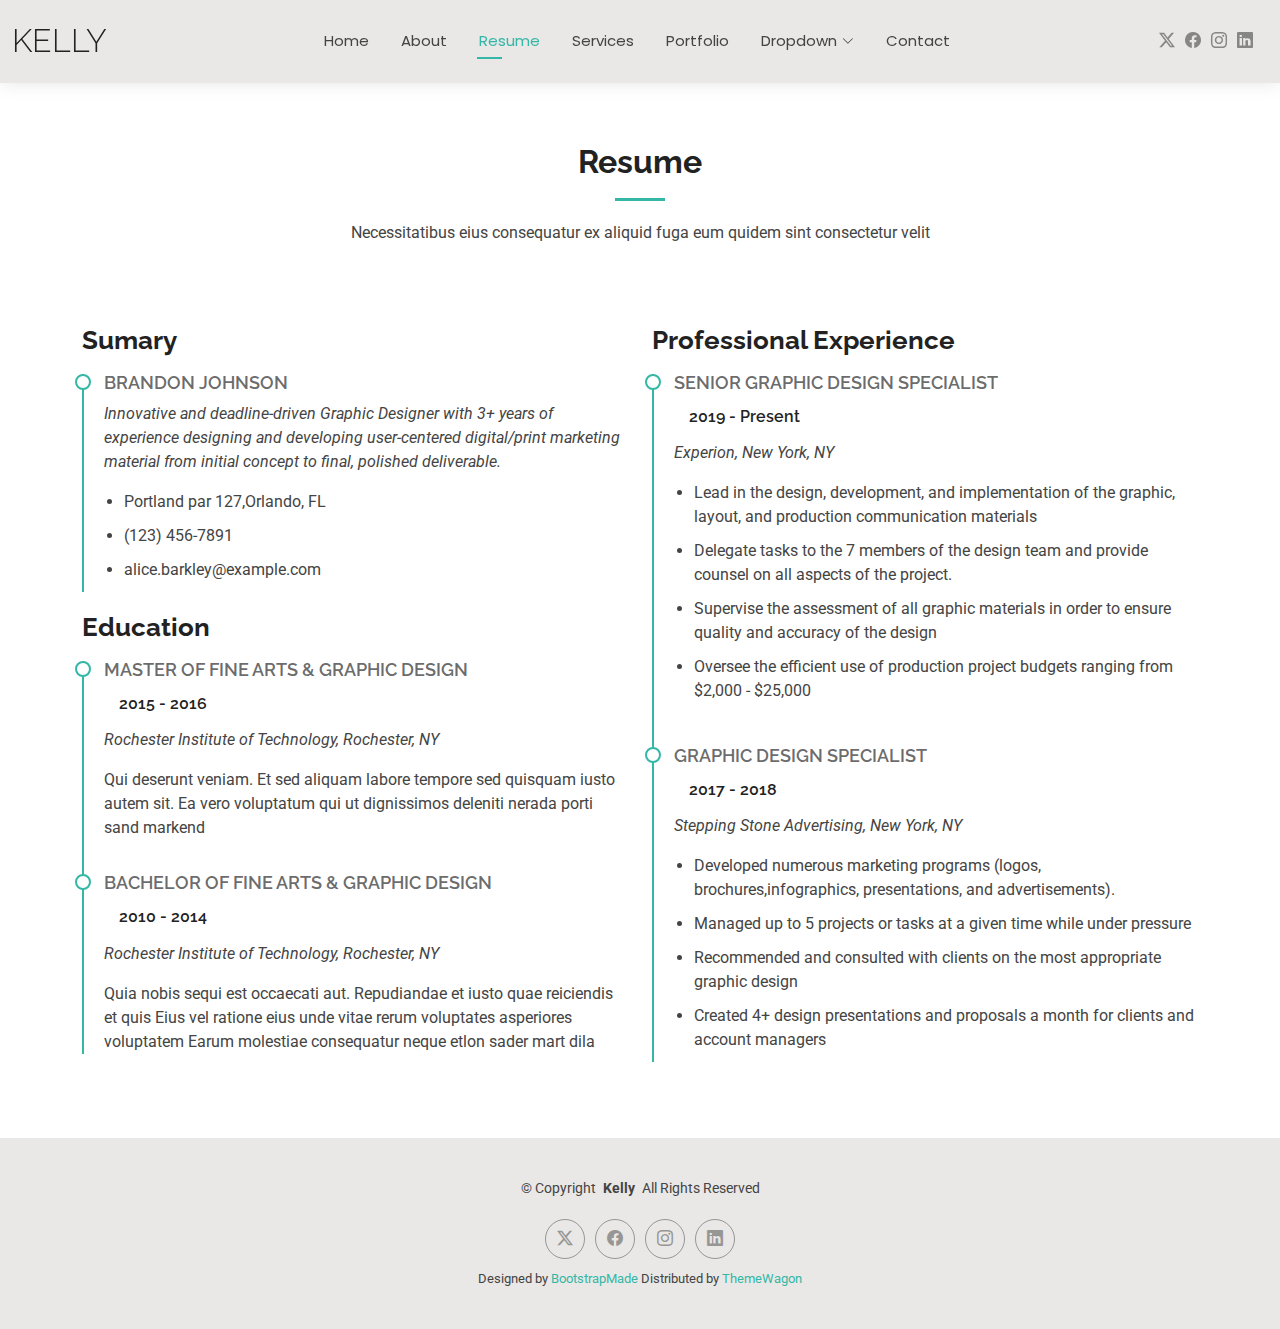
<file: resume.html>
<!DOCTYPE html>
<html lang="en">

<head>
  <meta charset="utf-8">
  <meta content="width=device-width, initial-scale=1.0" name="viewport">
  <title>Resume - Kelly Bootstrap Template</title>
  <meta name="description" content="">
  <meta name="keywords" content="">

  <!-- Favicons -->
  <link href="assets/img/favicon.png" rel="icon">
  <link href="assets/img/apple-touch-icon.png" rel="apple-touch-icon">

  <!-- Fonts -->
  <link href="https://fonts.googleapis.com" rel="preconnect">
  <link href="https://fonts.gstatic.com" rel="preconnect" crossorigin>
  <link href="https://fonts.googleapis.com/css2?family=Roboto:ital,wght@0,100;0,300;0,400;0,500;0,700;0,900;1,100;1,300;1,400;1,500;1,700;1,900&family=Poppins:ital,wght@0,100;0,200;0,300;0,400;0,500;0,600;0,700;0,800;0,900;1,100;1,200;1,300;1,400;1,500;1,600;1,700;1,800;1,900&family=Raleway:ital,wght@0,100;0,200;0,300;0,400;0,500;0,600;0,700;0,800;0,900;1,100;1,200;1,300;1,400;1,500;1,600;1,700;1,800;1,900&display=swap" rel="stylesheet">

  <!-- Vendor CSS Files -->
  <link href="assets/vendor/bootstrap/css/bootstrap.min.css" rel="stylesheet">
  <link href="assets/vendor/bootstrap-icons/bootstrap-icons.css" rel="stylesheet">
  <link href="assets/vendor/aos/aos.css" rel="stylesheet">
  <link href="assets/vendor/swiper/swiper-bundle.min.css" rel="stylesheet">
  <link href="assets/vendor/glightbox/css/glightbox.min.css" rel="stylesheet">

  <!-- Main CSS File -->
  <link href="assets/css/main.css" rel="stylesheet">

  <!-- =======================================================
  * Template Name: Kelly
  * Template URL: https://bootstrapmade.com/kelly-free-bootstrap-cv-resume-html-template/
  * Updated: Aug 07 2024 with Bootstrap v5.3.3
  * Author: BootstrapMade.com
  * License: https://bootstrapmade.com/license/
  ======================================================== -->
</head>

<body class="resume-page">

  <header id="header" class="header d-flex align-items-center light-background sticky-top">
    <div class="container-fluid position-relative d-flex align-items-center justify-content-between">

      <a href="index.html" class="logo d-flex align-items-center me-auto me-xl-0">
        <!-- Uncomment the line below if you also wish to use an image logo -->
        <!-- <img src="assets/img/logo.png" alt=""> -->
        <h1 class="sitename">Kelly</h1>
      </a>

      <nav id="navmenu" class="navmenu">
        <ul>
          <li><a href="index.html">Home</a></li>
          <li><a href="about.html">About</a></li>
          <li><a href="resume.html" class="active">Resume</a></li>
          <li><a href="services.html">Services</a></li>
          <li><a href="portfolio.html">Portfolio</a></li>
          <li class="dropdown"><a href="#"><span>Dropdown</span> <i class="bi bi-chevron-down toggle-dropdown"></i></a>
            <ul>
              <li><a href="#">Dropdown 1</a></li>
              <li class="dropdown"><a href="#"><span>Deep Dropdown</span> <i class="bi bi-chevron-down toggle-dropdown"></i></a>
                <ul>
                  <li><a href="#">Deep Dropdown 1</a></li>
                  <li><a href="#">Deep Dropdown 2</a></li>
                  <li><a href="#">Deep Dropdown 3</a></li>
                  <li><a href="#">Deep Dropdown 4</a></li>
                  <li><a href="#">Deep Dropdown 5</a></li>
                </ul>
              </li>
              <li><a href="#">Dropdown 2</a></li>
              <li><a href="#">Dropdown 3</a></li>
              <li><a href="#">Dropdown 4</a></li>
            </ul>
          </li>
          <li><a href="contact.html">Contact</a></li>
        </ul>
        <i class="mobile-nav-toggle d-xl-none bi bi-list"></i>
      </nav>

      <div class="header-social-links">
        <a href="#" class="twitter"><i class="bi bi-twitter-x"></i></a>
        <a href="#" class="facebook"><i class="bi bi-facebook"></i></a>
        <a href="#" class="instagram"><i class="bi bi-instagram"></i></a>
        <a href="#" class="linkedin"><i class="bi bi-linkedin"></i></a>
      </div>

    </div>
  </header>

  <main class="main">

    <!-- Resume Section -->
    <section id="resume" class="resume section">

      <!-- Section Title -->
      <div class="container section-title" data-aos="fade-up">
        <h2>Resume</h2>
        <p>Necessitatibus eius consequatur ex aliquid fuga eum quidem sint consectetur velit</p>
      </div><!-- End Section Title -->

      <div class="container">

        <div class="row">

          <div class="col-lg-6" data-aos="fade-up" data-aos-delay="100">
            <h3 class="resume-title">Sumary</h3>

            <div class="resume-item pb-0">
              <h4>Brandon Johnson</h4>
              <p><em>Innovative and deadline-driven Graphic Designer with 3+ years of experience designing and developing user-centered digital/print marketing material from initial concept to final, polished deliverable.</em></p>
              <ul>
                <li>Portland par 127,Orlando, FL</li>
                <li>(123) 456-7891</li>
                <li>alice.barkley@example.com</li>
              </ul>
            </div><!-- Edn Resume Item -->

            <h3 class="resume-title">Education</h3>
            <div class="resume-item">
              <h4>Master of Fine Arts &amp; Graphic Design</h4>
              <h5>2015 - 2016</h5>
              <p><em>Rochester Institute of Technology, Rochester, NY</em></p>
              <p>Qui deserunt veniam. Et sed aliquam labore tempore sed quisquam iusto autem sit. Ea vero voluptatum qui ut dignissimos deleniti nerada porti sand markend</p>
            </div><!-- Edn Resume Item -->

            <div class="resume-item">
              <h4>Bachelor of Fine Arts &amp; Graphic Design</h4>
              <h5>2010 - 2014</h5>
              <p><em>Rochester Institute of Technology, Rochester, NY</em></p>
              <p>Quia nobis sequi est occaecati aut. Repudiandae et iusto quae reiciendis et quis Eius vel ratione eius unde vitae rerum voluptates asperiores voluptatem Earum molestiae consequatur neque etlon sader mart dila</p>
            </div><!-- Edn Resume Item -->

          </div>

          <div class="col-lg-6" data-aos="fade-up" data-aos-delay="200">
            <h3 class="resume-title">Professional Experience</h3>
            <div class="resume-item">
              <h4>Senior graphic design specialist</h4>
              <h5>2019 - Present</h5>
              <p><em>Experion, New York, NY </em></p>
              <ul>
                <li>Lead in the design, development, and implementation of the graphic, layout, and production communication materials</li>
                <li>Delegate tasks to the 7 members of the design team and provide counsel on all aspects of the project. </li>
                <li>Supervise the assessment of all graphic materials in order to ensure quality and accuracy of the design</li>
                <li>Oversee the efficient use of production project budgets ranging from $2,000 - $25,000</li>
              </ul>
            </div><!-- Edn Resume Item -->

            <div class="resume-item">
              <h4>Graphic design specialist</h4>
              <h5>2017 - 2018</h5>
              <p><em>Stepping Stone Advertising, New York, NY</em></p>
              <ul>
                <li>Developed numerous marketing programs (logos, brochures,infographics, presentations, and advertisements).</li>
                <li>Managed up to 5 projects or tasks at a given time while under pressure</li>
                <li>Recommended and consulted with clients on the most appropriate graphic design</li>
                <li>Created 4+ design presentations and proposals a month for clients and account managers</li>
              </ul>
            </div><!-- Edn Resume Item -->

          </div>

        </div>

      </div>

    </section><!-- /Resume Section -->

  </main>

  <footer id="footer" class="footer light-background">

    <div class="container">
      <div class="copyright text-center ">
        <p>© <span>Copyright</span> <strong class="px-1 sitename">Kelly</strong> <span>All Rights Reserved<br></span></p>
      </div>
      <div class="social-links d-flex justify-content-center">
        <a href=""><i class="bi bi-twitter-x"></i></a>
        <a href=""><i class="bi bi-facebook"></i></a>
        <a href=""><i class="bi bi-instagram"></i></a>
        <a href=""><i class="bi bi-linkedin"></i></a>
      </div>
      <div class="credits">
        <!-- All the links in the footer should remain intact. -->
        <!-- You can delete the links only if you've purchased the pro version. -->
        <!-- Licensing information: https://bootstrapmade.com/license/ -->
        <!-- Purchase the pro version with working PHP/AJAX contact form: [buy-url] -->
        Designed by <a href="https://bootstrapmade.com/">BootstrapMade</a> Distributed by <a href=“https://themewagon.com>ThemeWagon
      </div>
    </div>

  </footer>

  <!-- Scroll Top -->
  <a href="#" id="scroll-top" class="scroll-top d-flex align-items-center justify-content-center"><i class="bi bi-arrow-up-short"></i></a>

  <!-- Preloader -->
  <div id="preloader"></div>

  <!-- Vendor JS Files -->
  <script src="assets/vendor/bootstrap/js/bootstrap.bundle.min.js"></script>
  <script src="assets/vendor/php-email-form/validate.js"></script>
  <script src="assets/vendor/aos/aos.js"></script>
  <script src="assets/vendor/waypoints/noframework.waypoints.js"></script>
  <script src="assets/vendor/purecounter/purecounter_vanilla.js"></script>
  <script src="assets/vendor/swiper/swiper-bundle.min.js"></script>
  <script src="assets/vendor/glightbox/js/glightbox.min.js"></script>
  <script src="assets/vendor/imagesloaded/imagesloaded.pkgd.min.js"></script>
  <script src="assets/vendor/isotope-layout/isotope.pkgd.min.js"></script>

  <!-- Main JS File -->
  <script src="assets/js/main.js"></script>

</body>

</html>
</file>
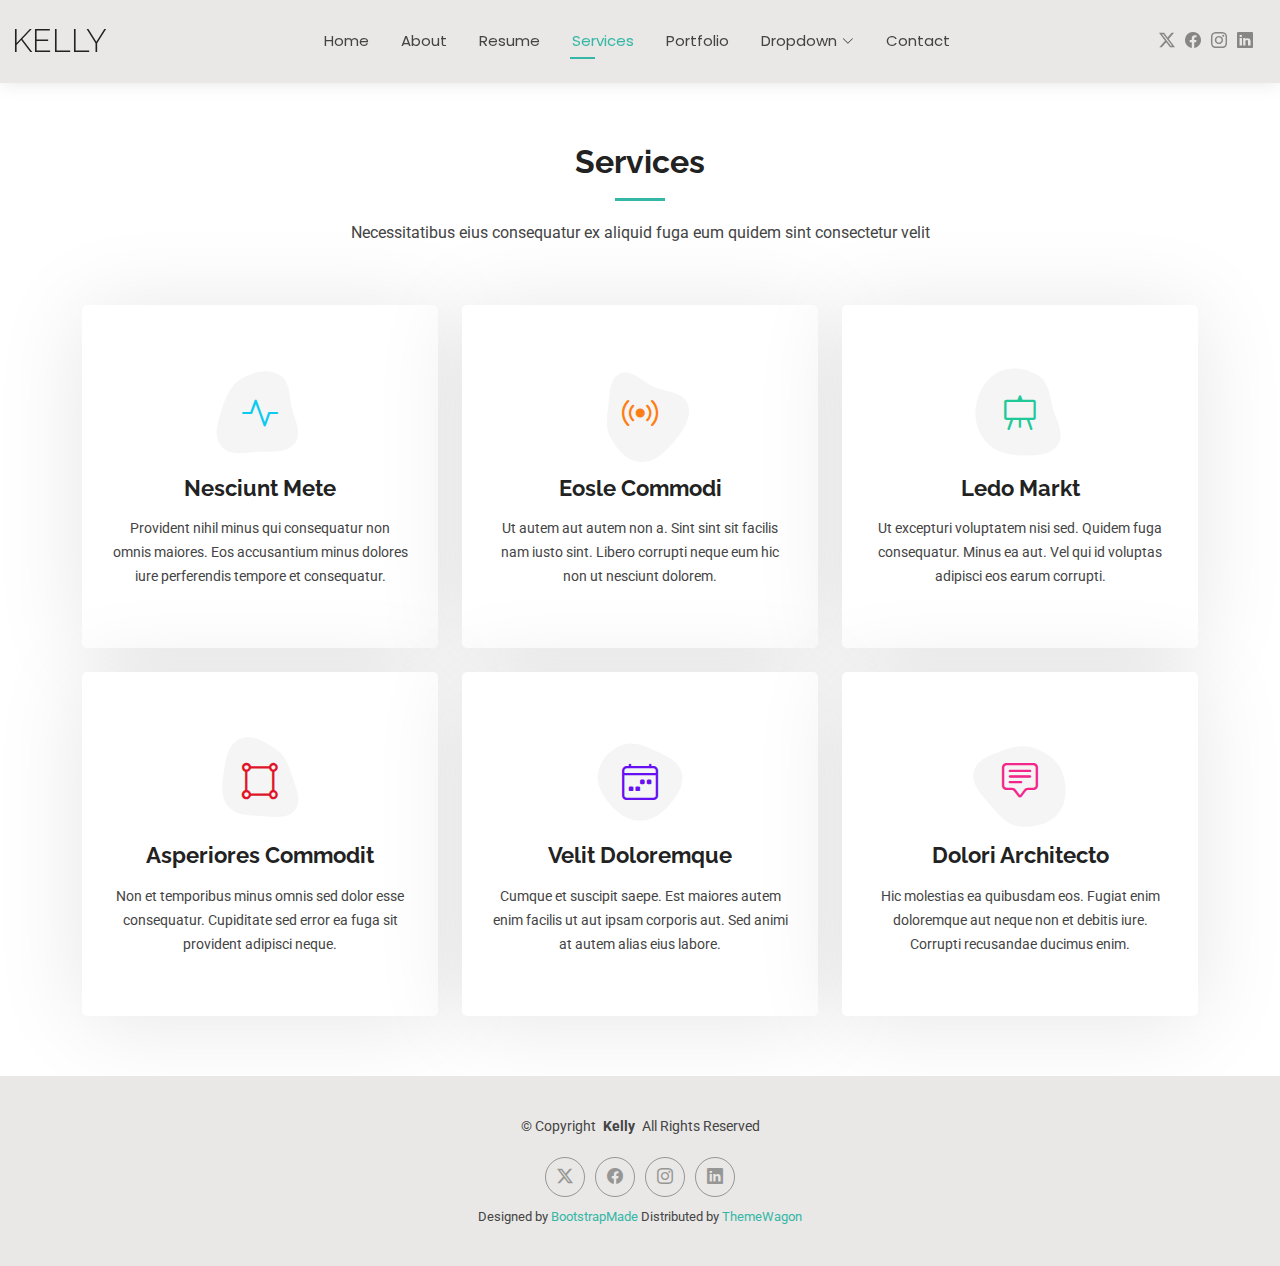
<file: services.html>
<!DOCTYPE html>
<html lang="en">

<head>
  <meta charset="utf-8">
  <meta content="width=device-width, initial-scale=1.0" name="viewport">
  <title>Services - Kelly Bootstrap Template</title>
  <meta name="description" content="">
  <meta name="keywords" content="">

  <!-- Favicons -->
  <link href="assets/img/favicon.png" rel="icon">
  <link href="assets/img/apple-touch-icon.png" rel="apple-touch-icon">

  <!-- Fonts -->
  <link href="https://fonts.googleapis.com" rel="preconnect">
  <link href="https://fonts.gstatic.com" rel="preconnect" crossorigin>
  <link href="https://fonts.googleapis.com/css2?family=Roboto:ital,wght@0,100;0,300;0,400;0,500;0,700;0,900;1,100;1,300;1,400;1,500;1,700;1,900&family=Poppins:ital,wght@0,100;0,200;0,300;0,400;0,500;0,600;0,700;0,800;0,900;1,100;1,200;1,300;1,400;1,500;1,600;1,700;1,800;1,900&family=Raleway:ital,wght@0,100;0,200;0,300;0,400;0,500;0,600;0,700;0,800;0,900;1,100;1,200;1,300;1,400;1,500;1,600;1,700;1,800;1,900&display=swap" rel="stylesheet">

  <!-- Vendor CSS Files -->
  <link href="assets/vendor/bootstrap/css/bootstrap.min.css" rel="stylesheet">
  <link href="assets/vendor/bootstrap-icons/bootstrap-icons.css" rel="stylesheet">
  <link href="assets/vendor/aos/aos.css" rel="stylesheet">
  <link href="assets/vendor/swiper/swiper-bundle.min.css" rel="stylesheet">
  <link href="assets/vendor/glightbox/css/glightbox.min.css" rel="stylesheet">

  <!-- Main CSS File -->
  <link href="assets/css/main.css" rel="stylesheet">

  <!-- =======================================================
  * Template Name: Kelly
  * Template URL: https://bootstrapmade.com/kelly-free-bootstrap-cv-resume-html-template/
  * Updated: Aug 07 2024 with Bootstrap v5.3.3
  * Author: BootstrapMade.com
  * License: https://bootstrapmade.com/license/
  ======================================================== -->
</head>

<body class="services-page">

  <header id="header" class="header d-flex align-items-center light-background sticky-top">
    <div class="container-fluid position-relative d-flex align-items-center justify-content-between">

      <a href="index.html" class="logo d-flex align-items-center me-auto me-xl-0">
        <!-- Uncomment the line below if you also wish to use an image logo -->
        <!-- <img src="assets/img/logo.png" alt=""> -->
        <h1 class="sitename">Kelly</h1>
      </a>

      <nav id="navmenu" class="navmenu">
        <ul>
          <li><a href="index.html">Home</a></li>
          <li><a href="about.html">About</a></li>
          <li><a href="resume.html">Resume</a></li>
          <li><a href="services.html" class="active">Services</a></li>
          <li><a href="portfolio.html">Portfolio</a></li>
          <li class="dropdown"><a href="#"><span>Dropdown</span> <i class="bi bi-chevron-down toggle-dropdown"></i></a>
            <ul>
              <li><a href="#">Dropdown 1</a></li>
              <li class="dropdown"><a href="#"><span>Deep Dropdown</span> <i class="bi bi-chevron-down toggle-dropdown"></i></a>
                <ul>
                  <li><a href="#">Deep Dropdown 1</a></li>
                  <li><a href="#">Deep Dropdown 2</a></li>
                  <li><a href="#">Deep Dropdown 3</a></li>
                  <li><a href="#">Deep Dropdown 4</a></li>
                  <li><a href="#">Deep Dropdown 5</a></li>
                </ul>
              </li>
              <li><a href="#">Dropdown 2</a></li>
              <li><a href="#">Dropdown 3</a></li>
              <li><a href="#">Dropdown 4</a></li>
            </ul>
          </li>
          <li><a href="contact.html">Contact</a></li>
        </ul>
        <i class="mobile-nav-toggle d-xl-none bi bi-list"></i>
      </nav>

      <div class="header-social-links">
        <a href="#" class="twitter"><i class="bi bi-twitter-x"></i></a>
        <a href="#" class="facebook"><i class="bi bi-facebook"></i></a>
        <a href="#" class="instagram"><i class="bi bi-instagram"></i></a>
        <a href="#" class="linkedin"><i class="bi bi-linkedin"></i></a>
      </div>

    </div>
  </header>

  <main class="main">

    <!-- Services Section -->
    <section id="services" class="services section">

      <!-- Section Title -->
      <div class="container section-title" data-aos="fade-up">
        <h2>Services</h2>
        <p>Necessitatibus eius consequatur ex aliquid fuga eum quidem sint consectetur velit</p>
      </div><!-- End Section Title -->

      <div class="container">

        <div class="row gy-4">

          <div class="col-lg-4 col-md-6" data-aos="fade-up" data-aos-delay="100">
            <div class="service-item item-cyan position-relative">
              <div class="icon">
                <svg width="100" height="100" viewBox="0 0 600 600" xmlns="http://www.w3.org/2000/svg">
                  <path stroke="none" stroke-width="0" fill="#f5f5f5" d="M300,521.0016835830174C376.1290562159157,517.8887921683347,466.0731472004068,529.7835943286574,510.70327084640275,468.03025145048787C554.3714126377745,407.6079735673963,508.03601936045806,328.9844924480964,491.2728898941984,256.3432110539036C474.5976632858925,184.082847569629,479.9380746630129,96.60480741107993,416.23090153303,58.64404602377083C348.86323505073057,18.502131276798302,261.93793281208167,40.57373210992963,193.5410806939664,78.93577620505333C130.42746243093433,114.334589627462,98.30271207620316,179.96522072025542,76.75703585869454,249.04625023123273C51.97151888228291,328.5150500222984,13.704378332031375,421.85034740162234,66.52175969318436,486.19268352777647C119.04800174914682,550.1803526380478,217.28368757567262,524.383925680826,300,521.0016835830174"></path>
                </svg>
                <i class="bi bi-activity"></i>
              </div>
              <a href="#" class="stretched-link">
                <h3>Nesciunt Mete</h3>
              </a>
              <p>Provident nihil minus qui consequatur non omnis maiores. Eos accusantium minus dolores iure perferendis tempore et consequatur.</p>
            </div>
          </div><!-- End Service Item -->

          <div class="col-lg-4 col-md-6" data-aos="fade-up" data-aos-delay="200">
            <div class="service-item item-orange position-relative">
              <div class="icon">
                <svg width="100" height="100" viewBox="0 0 600 600" xmlns="http://www.w3.org/2000/svg">
                  <path stroke="none" stroke-width="0" fill="#f5f5f5" d="M300,582.0697525312426C382.5290701553225,586.8405444964366,449.9789794690241,525.3245884688669,502.5850820975895,461.55621195738473C556.606425686781,396.0723002908107,615.8543463187945,314.28637112970534,586.6730223649479,234.56875336149918C558.9533121215079,158.8439757836574,454.9685369536778,164.00468322053177,381.49747125262974,130.76875717737553C312.15926192815925,99.40240125094834,248.97055460311594,18.661163978235184,179.8680185752513,50.54337015887873C110.5421016452524,82.52863877960104,119.82277516462835,180.83849132639028,109.12597500060166,256.43424936330496C100.08760227029461,320.3096726198365,92.17705696193138,384.0621239912766,124.79988738764834,439.7174275375508C164.83382741302287,508.01625554203684,220.96474134820875,577.5009287672846,300,582.0697525312426"></path>
                </svg>
                <i class="bi bi-broadcast"></i>
              </div>
              <a href="#" class="stretched-link">
                <h3>Eosle Commodi</h3>
              </a>
              <p>Ut autem aut autem non a. Sint sint sit facilis nam iusto sint. Libero corrupti neque eum hic non ut nesciunt dolorem.</p>
            </div>
          </div><!-- End Service Item -->

          <div class="col-lg-4 col-md-6" data-aos="fade-up" data-aos-delay="300">
            <div class="service-item item-teal position-relative">
              <div class="icon">
                <svg width="100" height="100" viewBox="0 0 600 600" xmlns="http://www.w3.org/2000/svg">
                  <path stroke="none" stroke-width="0" fill="#f5f5f5" d="M300,541.5067337569781C382.14930387511276,545.0595476570109,479.8736841581634,548.3450877840088,526.4010558755058,480.5488172755941C571.5218469581645,414.80211281144784,517.5187510058486,332.0715597781072,496.52539010469104,255.14436215662573C477.37192572678356,184.95920475031193,473.57363656557914,105.61284051026155,413.0603344069578,65.22779650032875C343.27470386102294,18.654635553484475,251.2091493199835,5.337323636656869,175.0934190732945,40.62881213300186C97.87086631185822,76.43348514350839,51.98124368387456,156.15599469081315,36.44837278890362,239.84606092416172C21.716077023791087,319.22268207091537,43.775223500013084,401.1760424656574,96.891909868211,461.97329694683043C147.22146801428983,519.5804099606455,223.5754009179313,538.201503339737,300,541.5067337569781"></path>
                </svg>
                <i class="bi bi-easel"></i>
              </div>
              <a href="#" class="stretched-link">
                <h3>Ledo Markt</h3>
              </a>
              <p>Ut excepturi voluptatem nisi sed. Quidem fuga consequatur. Minus ea aut. Vel qui id voluptas adipisci eos earum corrupti.</p>
            </div>
          </div><!-- End Service Item -->

          <div class="col-lg-4 col-md-6" data-aos="fade-up" data-aos-delay="400">
            <div class="service-item item-red position-relative">
              <div class="icon">
                <svg width="100" height="100" viewBox="0 0 600 600" xmlns="http://www.w3.org/2000/svg">
                  <path stroke="none" stroke-width="0" fill="#f5f5f5" d="M300,503.46388370962813C374.79870501325706,506.71871716319447,464.8034551963731,527.1746412648533,510.4981551193396,467.86667711651364C555.9287308511215,408.9015244558933,512.6030010748507,327.5744911775523,490.211057578863,256.5855673507754C471.097692560561,195.9906835881958,447.69079081568157,138.11976852964426,395.19560036434837,102.3242989838813C329.3053358748298,57.3949838291264,248.02791733380457,8.279543830951368,175.87071277845988,42.242879143198664C103.41431057327972,76.34704239035025,93.79494320519305,170.9812938413882,81.28167332365135,250.07896920659033C70.17666984294237,320.27484674793965,64.84698225790005,396.69656628748305,111.28512138212992,450.4950937839243C156.20124167950087,502.5303643271138,231.32542653798444,500.4755392045468,300,503.46388370962813"></path>
                </svg>
                <i class="bi bi-bounding-box-circles"></i>
              </div>
              <a href="#" class="stretched-link">
                <h3>Asperiores Commodit</h3>
              </a>
              <p>Non et temporibus minus omnis sed dolor esse consequatur. Cupiditate sed error ea fuga sit provident adipisci neque.</p>
              <a href="#" class="stretched-link"></a>
            </div>
          </div><!-- End Service Item -->

          <div class="col-lg-4 col-md-6" data-aos="fade-up" data-aos-delay="500">
            <div class="service-item item-indigo position-relative">
              <div class="icon">
                <svg width="100" height="100" viewBox="0 0 600 600" xmlns="http://www.w3.org/2000/svg">
                  <path stroke="none" stroke-width="0" fill="#f5f5f5" d="M300,532.3542879108572C369.38199826031484,532.3153073249985,429.10787420159085,491.63046689027357,474.5244479745417,439.17860296908856C522.8885846962883,383.3225815378663,569.1668002868075,314.3205725914397,550.7432151929288,242.7694973846089C532.6665558377875,172.5657663291529,456.2379748765914,142.6223662098291,390.3689995646985,112.34683881706744C326.66090330228417,83.06452184765237,258.84405631176094,53.51806209861945,193.32584062364296,78.48882559362697C121.61183558270385,105.82097193414197,62.805066853699245,167.19869350419734,48.57481801355237,242.6138429142374C34.843463184063346,315.3850353017275,76.69343916112496,383.4422959591041,125.22947124332185,439.3748458443577C170.7312796277747,491.8107796887764,230.57421082200815,532.3932930995766,300,532.3542879108572"></path>
                </svg>
                <i class="bi bi-calendar4-week icon"></i>
              </div>
              <a href="#" class="stretched-link">
                <h3>Velit Doloremque</h3>
              </a>
              <p>Cumque et suscipit saepe. Est maiores autem enim facilis ut aut ipsam corporis aut. Sed animi at autem alias eius labore.</p>
              <a href="#" class="stretched-link"></a>
            </div>
          </div><!-- End Service Item -->

          <div class="col-lg-4 col-md-6" data-aos="fade-up" data-aos-delay="600">
            <div class="service-item item-pink position-relative">
              <div class="icon">
                <svg width="100" height="100" viewBox="0 0 600 600" xmlns="http://www.w3.org/2000/svg">
                  <path stroke="none" stroke-width="0" fill="#f5f5f5" d="M300,566.797414625762C385.7384707136149,576.1784315230908,478.7894351017131,552.8928747891023,531.9192734346935,484.94944893311C584.6109503024035,417.5663521118492,582.489472248146,322.67544863468447,553.9536738515405,242.03673114598146C529.1557734026468,171.96086150256528,465.24506316201064,127.66468636344209,395.9583748389544,100.7403814666027C334.2173773831606,76.7482773500951,269.4350130405921,84.62216499799875,207.1952322260088,107.2889140133804C132.92018162631612,134.33871894543012,41.79353780512637,160.00259165414826,22.644507872594943,236.69541883565114C3.319112789854554,314.0945973066697,72.72355303640163,379.243833228382,124.04198916343866,440.3218312028393C172.9286146004772,498.5055451809895,224.45579914871206,558.5317968840102,300,566.797414625762"></path>
                </svg>
                <i class="bi bi-chat-square-text"></i>
              </div>
              <a href="#" class="stretched-link">
                <h3>Dolori Architecto</h3>
              </a>
              <p>Hic molestias ea quibusdam eos. Fugiat enim doloremque aut neque non et debitis iure. Corrupti recusandae ducimus enim.</p>
              <a href="#" class="stretched-link"></a>
            </div>
          </div><!-- End Service Item -->

        </div>

      </div>

    </section><!-- /Services Section -->

  </main>

  <footer id="footer" class="footer light-background">

    <div class="container">
      <div class="copyright text-center ">
        <p>© <span>Copyright</span> <strong class="px-1 sitename">Kelly</strong> <span>All Rights Reserved<br></span></p>
      </div>
      <div class="social-links d-flex justify-content-center">
        <a href=""><i class="bi bi-twitter-x"></i></a>
        <a href=""><i class="bi bi-facebook"></i></a>
        <a href=""><i class="bi bi-instagram"></i></a>
        <a href=""><i class="bi bi-linkedin"></i></a>
      </div>
      <div class="credits">
        <!-- All the links in the footer should remain intact. -->
        <!-- You can delete the links only if you've purchased the pro version. -->
        <!-- Licensing information: https://bootstrapmade.com/license/ -->
        <!-- Purchase the pro version with working PHP/AJAX contact form: [buy-url] -->
        Designed by <a href="https://bootstrapmade.com/">BootstrapMade</a> Distributed by <a href=“https://themewagon.com>ThemeWagon
      </div>
    </div>

  </footer>

  <!-- Scroll Top -->
  <a href="#" id="scroll-top" class="scroll-top d-flex align-items-center justify-content-center"><i class="bi bi-arrow-up-short"></i></a>

  <!-- Preloader -->
  <div id="preloader"></div>

  <!-- Vendor JS Files -->
  <script src="assets/vendor/bootstrap/js/bootstrap.bundle.min.js"></script>
  <script src="assets/vendor/php-email-form/validate.js"></script>
  <script src="assets/vendor/aos/aos.js"></script>
  <script src="assets/vendor/waypoints/noframework.waypoints.js"></script>
  <script src="assets/vendor/purecounter/purecounter_vanilla.js"></script>
  <script src="assets/vendor/swiper/swiper-bundle.min.js"></script>
  <script src="assets/vendor/glightbox/js/glightbox.min.js"></script>
  <script src="assets/vendor/imagesloaded/imagesloaded.pkgd.min.js"></script>
  <script src="assets/vendor/isotope-layout/isotope.pkgd.min.js"></script>

  <!-- Main JS File -->
  <script src="assets/js/main.js"></script>

</body>

</html>
</file>
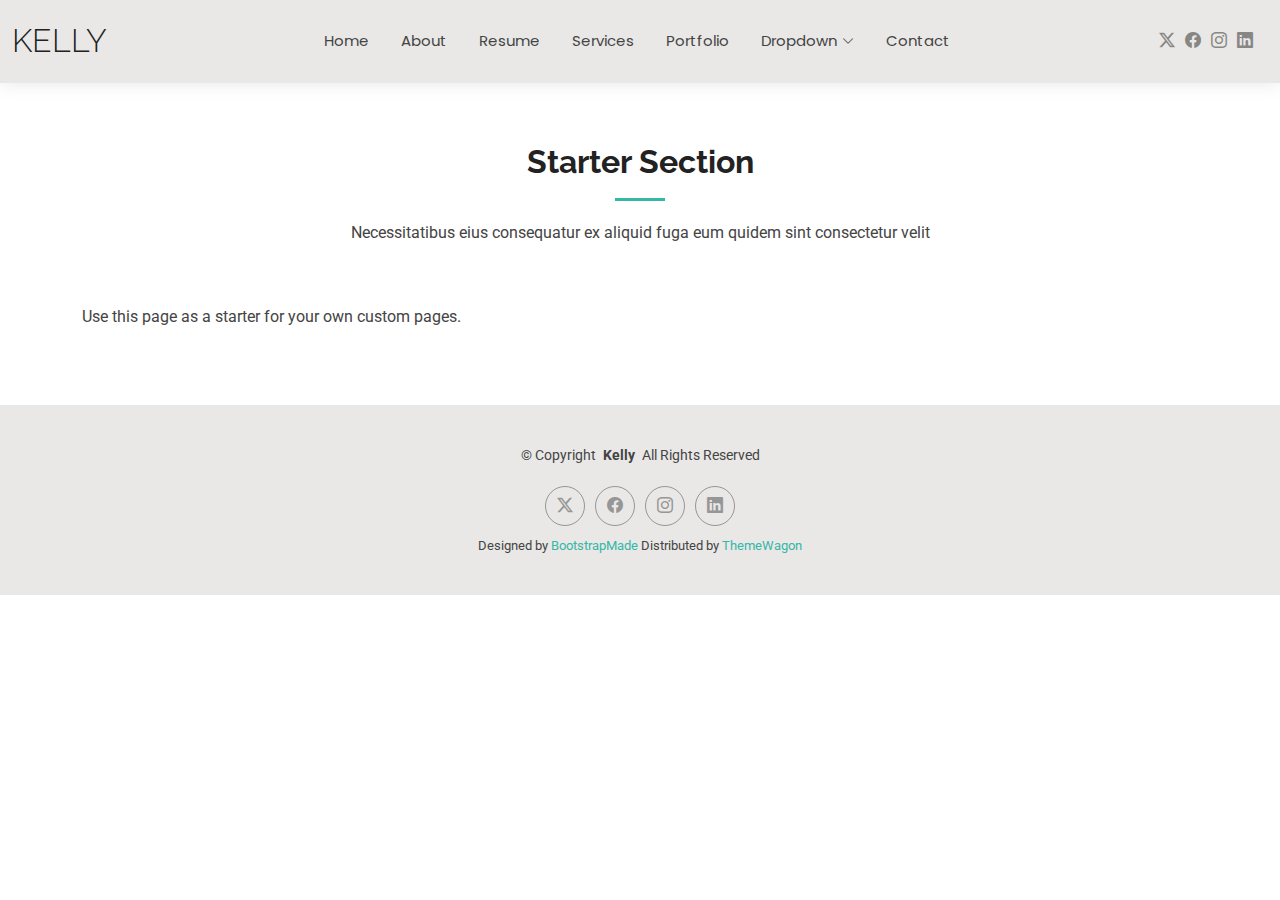
<file: starter-page.html>
<!DOCTYPE html>
<html lang="en">

<head>
  <meta charset="utf-8">
  <meta content="width=device-width, initial-scale=1.0" name="viewport">
  <title>Starter Page - Kelly Bootstrap Template</title>
  <meta name="description" content="">
  <meta name="keywords" content="">

  <!-- Favicons -->
  <link href="assets/img/favicon.png" rel="icon">
  <link href="assets/img/apple-touch-icon.png" rel="apple-touch-icon">

  <!-- Fonts -->
  <link href="https://fonts.googleapis.com" rel="preconnect">
  <link href="https://fonts.gstatic.com" rel="preconnect" crossorigin>
  <link href="https://fonts.googleapis.com/css2?family=Roboto:ital,wght@0,100;0,300;0,400;0,500;0,700;0,900;1,100;1,300;1,400;1,500;1,700;1,900&family=Poppins:ital,wght@0,100;0,200;0,300;0,400;0,500;0,600;0,700;0,800;0,900;1,100;1,200;1,300;1,400;1,500;1,600;1,700;1,800;1,900&family=Raleway:ital,wght@0,100;0,200;0,300;0,400;0,500;0,600;0,700;0,800;0,900;1,100;1,200;1,300;1,400;1,500;1,600;1,700;1,800;1,900&display=swap" rel="stylesheet">

  <!-- Vendor CSS Files -->
  <link href="assets/vendor/bootstrap/css/bootstrap.min.css" rel="stylesheet">
  <link href="assets/vendor/bootstrap-icons/bootstrap-icons.css" rel="stylesheet">
  <link href="assets/vendor/aos/aos.css" rel="stylesheet">
  <link href="assets/vendor/swiper/swiper-bundle.min.css" rel="stylesheet">
  <link href="assets/vendor/glightbox/css/glightbox.min.css" rel="stylesheet">

  <!-- Main CSS File -->
  <link href="assets/css/main.css" rel="stylesheet">

  <!-- =======================================================
  * Template Name: Kelly
  * Template URL: https://bootstrapmade.com/kelly-free-bootstrap-cv-resume-html-template/
  * Updated: Aug 07 2024 with Bootstrap v5.3.3
  * Author: BootstrapMade.com
  * License: https://bootstrapmade.com/license/
  ======================================================== -->
</head>

<body class="starter-page-page">

  <header id="header" class="header d-flex align-items-center light-background sticky-top">
    <div class="container-fluid position-relative d-flex align-items-center justify-content-between">

      <a href="index.html" class="logo d-flex align-items-center me-auto me-xl-0">
        <!-- Uncomment the line below if you also wish to use an image logo -->
        <!-- <img src="assets/img/logo.png" alt=""> -->
        <h1 class="sitename">Kelly</h1>
      </a>

      <nav id="navmenu" class="navmenu">
        <ul>
          <li><a href="index.html">Home</a></li>
          <li><a href="about.html">About</a></li>
          <li><a href="resume.html">Resume</a></li>
          <li><a href="services.html">Services</a></li>
          <li><a href="portfolio.html">Portfolio</a></li>
          <li class="dropdown"><a href="#"><span>Dropdown</span> <i class="bi bi-chevron-down toggle-dropdown"></i></a>
            <ul>
              <li><a href="#">Dropdown 1</a></li>
              <li class="dropdown"><a href="#"><span>Deep Dropdown</span> <i class="bi bi-chevron-down toggle-dropdown"></i></a>
                <ul>
                  <li><a href="#">Deep Dropdown 1</a></li>
                  <li><a href="#">Deep Dropdown 2</a></li>
                  <li><a href="#">Deep Dropdown 3</a></li>
                  <li><a href="#">Deep Dropdown 4</a></li>
                  <li><a href="#">Deep Dropdown 5</a></li>
                </ul>
              </li>
              <li><a href="#">Dropdown 2</a></li>
              <li><a href="#">Dropdown 3</a></li>
              <li><a href="#">Dropdown 4</a></li>
            </ul>
          </li>
          <li><a href="contact.html">Contact</a></li>
        </ul>
        <i class="mobile-nav-toggle d-xl-none bi bi-list"></i>
      </nav>

      <div class="header-social-links">
        <a href="#" class="twitter"><i class="bi bi-twitter-x"></i></a>
        <a href="#" class="facebook"><i class="bi bi-facebook"></i></a>
        <a href="#" class="instagram"><i class="bi bi-instagram"></i></a>
        <a href="#" class="linkedin"><i class="bi bi-linkedin"></i></a>
      </div>

    </div>
  </header>

  <main class="main">

    <!-- Starter Section Section -->
    <section id="starter-section" class="starter-section section">

      <!-- Section Title -->
      <div class="container section-title" data-aos="fade-up">
        <h2>Starter Section</h2>
        <p>Necessitatibus eius consequatur ex aliquid fuga eum quidem sint consectetur velit</p>
      </div><!-- End Section Title -->

      <div class="container" data-aos="fade-up">
        <p>Use this page as a starter for your own custom pages.</p>
      </div>

    </section><!-- /Starter Section Section -->

  </main>

  <footer id="footer" class="footer light-background">

    <div class="container">
      <div class="copyright text-center ">
        <p>© <span>Copyright</span> <strong class="px-1 sitename">Kelly</strong> <span>All Rights Reserved<br></span></p>
      </div>
      <div class="social-links d-flex justify-content-center">
        <a href=""><i class="bi bi-twitter-x"></i></a>
        <a href=""><i class="bi bi-facebook"></i></a>
        <a href=""><i class="bi bi-instagram"></i></a>
        <a href=""><i class="bi bi-linkedin"></i></a>
      </div>
      <div class="credits">
        <!-- All the links in the footer should remain intact. -->
        <!-- You can delete the links only if you've purchased the pro version. -->
        <!-- Licensing information: https://bootstrapmade.com/license/ -->
        <!-- Purchase the pro version with working PHP/AJAX contact form: [buy-url] -->
        Designed by <a href="https://bootstrapmade.com/">BootstrapMade</a> Distributed by <a href=“https://themewagon.com>ThemeWagon
      </div>
    </div>

  </footer>

  <!-- Scroll Top -->
  <a href="#" id="scroll-top" class="scroll-top d-flex align-items-center justify-content-center"><i class="bi bi-arrow-up-short"></i></a>

  <!-- Preloader -->
  <div id="preloader"></div>

  <!-- Vendor JS Files -->
  <script src="assets/vendor/bootstrap/js/bootstrap.bundle.min.js"></script>
  <script src="assets/vendor/php-email-form/validate.js"></script>
  <script src="assets/vendor/aos/aos.js"></script>
  <script src="assets/vendor/waypoints/noframework.waypoints.js"></script>
  <script src="assets/vendor/purecounter/purecounter_vanilla.js"></script>
  <script src="assets/vendor/swiper/swiper-bundle.min.js"></script>
  <script src="assets/vendor/glightbox/js/glightbox.min.js"></script>
  <script src="assets/vendor/imagesloaded/imagesloaded.pkgd.min.js"></script>
  <script src="assets/vendor/isotope-layout/isotope.pkgd.min.js"></script>

  <!-- Main JS File -->
  <script src="assets/js/main.js"></script>

</body>

</html>
</file>
<file: assets/css/main.css>
/**
* Template Name: Kelly
* Template URL: https://bootstrapmade.com/kelly-free-bootstrap-cv-resume-html-template/
* Updated: Aug 07 2024 with Bootstrap v5.3.3
* Author: BootstrapMade.com
* License: https://bootstrapmade.com/license/
*/

/*--------------------------------------------------------------
# Font & Color Variables
# Help: https://bootstrapmade.com/color-system/
--------------------------------------------------------------*/
/* Fonts */
:root {
  --default-font: "Roboto",  system-ui, -apple-system, "Segoe UI", Roboto, "Helvetica Neue", Arial, "Noto Sans", "Liberation Sans", sans-serif, "Apple Color Emoji", "Segoe UI Emoji", "Segoe UI Symbol", "Noto Color Emoji";
  --heading-font: "Raleway",  sans-serif;
  --nav-font: "Poppins",  sans-serif;
}

/* Global Colors - The following color variables are used throughout the website. Updating them here will change the color scheme of the entire website */
:root { 
  --background-color: #ffffff; /* Background color for the entire website, including individual sections */
  --default-color: #444444; /* Default color used for the majority of the text content across the entire website */
  --heading-color: #222222; /* Color for headings, subheadings and title throughout the website */
  --accent-color: #34b7a7; /* Accent color that represents your brand on the website. It's used for buttons, links, and other elements that need to stand out */
  --surface-color: #ffffff; /* The surface color is used as a background of boxed elements within sections, such as cards, icon boxes, or other elements that require a visual separation from the global background. */
  --contrast-color: #ffffff; /* Contrast color for text, ensuring readability against backgrounds of accent, heading, or default colors. */
}

/* Nav Menu Colors - The following color variables are used specifically for the navigation menu. They are separate from the global colors to allow for more customization options */
:root {
  --nav-color: #444444;  /* The default color of the main navmenu links */
  --nav-hover-color: #34b7a7; /* Applied to main navmenu links when they are hovered over or active */
  --nav-mobile-background-color: #ffffff; /* Used as the background color for mobile navigation menu */
  --nav-dropdown-background-color: #ffffff; /* Used as the background color for dropdown items that appear when hovering over primary navigation items */
  --nav-dropdown-color: #444444; /* Used for navigation links of the dropdown items in the navigation menu. */
  --nav-dropdown-hover-color: #34b7a7; /* Similar to --nav-hover-color, this color is applied to dropdown navigation links when they are hovered over. */
}

/* Color Presets - These classes override global colors when applied to any section or element, providing reuse of the sam color scheme. */

.light-background {
  --background-color: #e9e8e6;
  --surface-color: #ffffff;
}

.dark-background {
  --background-color: #060606;
  --default-color: #ffffff;
  --heading-color: #ffffff;
  --surface-color: #252525;
  --contrast-color: #ffffff;
}

/* Smooth scroll */
:root {
  scroll-behavior: smooth;
}

/*--------------------------------------------------------------
# General Styling & Shared Classes
--------------------------------------------------------------*/
body {
  color: var(--default-color);
  background-color: var(--background-color);
  font-family: var(--default-font);
}

a {
  color: var(--accent-color);
  text-decoration: none;
  transition: 0.3s;
}

a:hover {
  color: color-mix(in srgb, var(--accent-color), transparent 25%);
  text-decoration: none;
}

h1,
h2,
h3,
h4,
h5,
h6 {
  color: var(--heading-color);
  font-family: var(--heading-font);
}

/* PHP Email Form Messages
------------------------------*/
.php-email-form .error-message {
  display: none;
  background: #df1529;
  color: #ffffff;
  text-align: left;
  padding: 15px;
  margin-bottom: 24px;
  font-weight: 600;
}

.php-email-form .sent-message {
  display: none;
  color: #ffffff;
  background: #059652;
  text-align: center;
  padding: 15px;
  margin-bottom: 24px;
  font-weight: 600;
}

.php-email-form .loading {
  display: none;
  background: var(--surface-color);
  text-align: center;
  padding: 15px;
  margin-bottom: 24px;
}

.php-email-form .loading:before {
  content: "";
  display: inline-block;
  border-radius: 50%;
  width: 24px;
  height: 24px;
  margin: 0 10px -6px 0;
  border: 3px solid var(--accent-color);
  border-top-color: var(--surface-color);
  animation: php-email-form-loading 1s linear infinite;
}

@keyframes php-email-form-loading {
  0% {
    transform: rotate(0deg);
  }

  100% {
    transform: rotate(360deg);
  }
}

/*--------------------------------------------------------------
# Global Header
--------------------------------------------------------------*/
.header {
  color: var(--default-color);
  background-color: var(--background-color);
  padding: 15px 0;
  transition: all 0.5s;
  z-index: 997;
  box-shadow: 0px 0 18px rgba(0, 0, 0, 0.1);
}

.header .logo {
  line-height: 1;
}

.header .logo img {
  max-height: 36px;
  margin-right: 8px;
}

.header .logo h1 {
  font-size: 32px;
  margin: 0;
  font-weight: 300;
  text-transform: uppercase;
  color: var(--heading-color);
}

.header .header-social-links {
  padding-right: 15px;
}

.header .header-social-links a {
  color: color-mix(in srgb, var(--default-color), transparent 40%);
  padding-left: 6px;
  display: inline-block;
  transition: 0.3s;
  font-size: 16px;
}

.header .header-social-links a:hover {
  color: var(--accent-color);
}

.header .header-social-links a i {
  line-height: 0px;
}

@media (max-width: 1200px) {
  .header .logo {
    order: 1;
  }

  .header .header-social-links {
    order: 2;
  }

  .header .navmenu {
    order: 3;
  }
}

/*--------------------------------------------------------------
# Navigation Menu
--------------------------------------------------------------*/
/* Desktop Navigation */
@media (min-width: 1200px) {
  .navmenu {
    padding: 0;
  }

  .navmenu ul {
    margin: 0;
    padding: 0;
    display: flex;
    list-style: none;
    align-items: center;
  }

  .navmenu li {
    position: relative;
  }

  .navmenu>ul>li {
    white-space: nowrap;
    padding: 15px 14px;
  }

  .navmenu>ul>li:last-child {
    padding-right: 0;
  }

  .navmenu a,
  .navmenu a:focus {
    color: var(--nav-color);
    font-size: 15px;
    padding: 0 2px;
    font-family: var(--nav-font);
    font-weight: 400;
    display: flex;
    align-items: center;
    justify-content: space-between;
    white-space: nowrap;
    transition: 0.3s;
    position: relative;
  }

  .navmenu a i,
  .navmenu a:focus i {
    font-size: 12px;
    line-height: 0;
    margin-left: 5px;
    transition: 0.3s;
  }

  .navmenu>ul>li>a:before {
    content: "";
    position: absolute;
    height: 2px;
    bottom: -6px;
    left: 0;
    background-color: var(--nav-hover-color);
    visibility: hidden;
    width: 0px;
    transition: all 0.3s ease-in-out 0s;
  }

  .navmenu a:hover:before,
  .navmenu li:hover>a:before,
  .navmenu .active:before {
    visibility: visible;
    width: 25px;
  }

  .navmenu li:hover>a,
  .navmenu .active,
  .navmenu .active:focus {
    color: var(--nav-hover-color);
  }

  .navmenu .dropdown ul {
    margin: 0;
    padding: 10px 0;
    background: var(--nav-dropdown-background-color);
    display: block;
    position: absolute;
    visibility: hidden;
    left: 14px;
    top: 130%;
    opacity: 0;
    transition: 0.3s;
    border-radius: 4px;
    z-index: 99;
    box-shadow: 0px 0px 30px rgba(0, 0, 0, 0.1);
  }

  .navmenu .dropdown ul li {
    min-width: 200px;
  }

  .navmenu .dropdown ul a {
    padding: 10px 20px;
    font-size: 15px;
    text-transform: none;
    color: var(--nav-dropdown-color);
  }

  .navmenu .dropdown ul a i {
    font-size: 12px;
  }

  .navmenu .dropdown ul a:hover,
  .navmenu .dropdown ul .active:hover,
  .navmenu .dropdown ul li:hover>a {
    color: var(--nav-dropdown-hover-color);
  }

  .navmenu .dropdown:hover>ul {
    opacity: 1;
    top: 100%;
    visibility: visible;
  }

  .navmenu .dropdown .dropdown ul {
    top: 0;
    left: -90%;
    visibility: hidden;
  }

  .navmenu .dropdown .dropdown:hover>ul {
    opacity: 1;
    top: 0;
    left: -100%;
    visibility: visible;
  }
}

/* Mobile Navigation */
@media (max-width: 1199px) {
  .mobile-nav-toggle {
    color: var(--nav-color);
    font-size: 28px;
    line-height: 0;
    margin-right: 10px;
    cursor: pointer;
    transition: color 0.3s;
  }

  .navmenu {
    padding: 0;
    z-index: 9997;
  }

  .navmenu ul {
    display: none;
    list-style: none;
    position: absolute;
    inset: 60px 20px 20px 20px;
    padding: 10px 0;
    margin: 0;
    border-radius: 6px;
    background-color: var(--nav-mobile-background-color);
    border: 1px solid color-mix(in srgb, var(--default-color), transparent 90%);
    box-shadow: none;
    overflow-y: auto;
    transition: 0.3s;
    z-index: 9998;
  }

  .navmenu a,
  .navmenu a:focus {
    color: var(--nav-dropdown-color);
    padding: 10px 20px;
    font-family: var(--nav-font);
    font-size: 17px;
    font-weight: 500;
    display: flex;
    align-items: center;
    justify-content: space-between;
    white-space: nowrap;
    transition: 0.3s;
  }

  .navmenu a i,
  .navmenu a:focus i {
    font-size: 12px;
    line-height: 0;
    margin-left: 5px;
    width: 30px;
    height: 30px;
    display: flex;
    align-items: center;
    justify-content: center;
    border-radius: 50%;
    transition: 0.3s;
    background-color: color-mix(in srgb, var(--accent-color), transparent 90%);
  }

  .navmenu a i:hover,
  .navmenu a:focus i:hover {
    background-color: var(--accent-color);
    color: var(--contrast-color);
  }

  .navmenu a:hover,
  .navmenu .active,
  .navmenu .active:focus {
    color: var(--nav-dropdown-hover-color);
  }

  .navmenu .active i,
  .navmenu .active:focus i {
    background-color: var(--accent-color);
    color: var(--contrast-color);
    transform: rotate(180deg);
  }

  .navmenu .dropdown ul {
    position: static;
    display: none;
    z-index: 99;
    padding: 10px 0;
    margin: 10px 20px;
    background-color: var(--nav-dropdown-background-color);
    transition: all 0.5s ease-in-out;
  }

  .navmenu .dropdown ul ul {
    background-color: rgba(33, 37, 41, 0.1);
  }

  .navmenu .dropdown>.dropdown-active {
    display: block;
    background-color: rgba(33, 37, 41, 0.03);
  }

  .mobile-nav-active {
    overflow: hidden;
  }

  .mobile-nav-active .mobile-nav-toggle {
    color: #fff;
    position: absolute;
    font-size: 32px;
    top: 15px;
    right: 15px;
    margin-right: 0;
    z-index: 9999;
  }

  .mobile-nav-active .navmenu {
    position: fixed;
    overflow: hidden;
    inset: 0;
    background: rgba(33, 37, 41, 0.8);
    transition: 0.3s;
  }

  .mobile-nav-active .navmenu>ul {
    display: block;
  }
}

/*--------------------------------------------------------------
# Global Footer
--------------------------------------------------------------*/
.footer {
  color: var(--default-color);
  background-color: var(--background-color);
  font-size: 14px;
  padding: 40px 0;
  position: relative;
}

.footer .copyright p {
  margin-bottom: 0;
}

.footer .social-links {
  margin-top: 20px;
}

.footer .social-links a {
  display: flex;
  align-items: center;
  justify-content: center;
  width: 40px;
  height: 40px;
  border-radius: 50%;
  border: 1px solid color-mix(in srgb, var(--default-color), transparent 50%);
  font-size: 16px;
  color: color-mix(in srgb, var(--default-color), transparent 50%);
  margin: 0 5px;
  transition: 0.3s;
}

.footer .social-links a:hover {
  color: var(--accent-color);
  border-color: var(--accent-color);
}

.footer .credits {
  margin-top: 10px;
  font-size: 13px;
  text-align: center;
}

/*--------------------------------------------------------------
# Preloader
--------------------------------------------------------------*/
#preloader {
  position: fixed;
  inset: 0;
  z-index: 9999;
  overflow: hidden;
  background-color: var(--background-color);
  transition: all 0.6s ease-out;
  width: 100%;
  height: 100vh;
}

#preloader:before,
#preloader:after {
  content: "";
  position: absolute;
  border: 4px solid var(--accent-color);
  border-radius: 50%;
  animation: animate-preloader 2s cubic-bezier(0, 0.2, 0.8, 1) infinite;
}

#preloader:after {
  animation-delay: -0.5s;
}

@keyframes animate-preloader {
  0% {
    width: 10px;
    height: 10px;
    top: calc(50% - 5px);
    left: calc(50% - 5px);
    opacity: 1;
  }

  100% {
    width: 72px;
    height: 72px;
    top: calc(50% - 36px);
    left: calc(50% - 36px);
    opacity: 0;
  }
}

/*--------------------------------------------------------------
# Scroll Top Button
--------------------------------------------------------------*/
.scroll-top {
  position: fixed;
  visibility: hidden;
  opacity: 0;
  right: 15px;
  bottom: -15px;
  z-index: 99999;
  background-color: var(--accent-color);
  width: 44px;
  height: 44px;
  border-radius: 50px;
  transition: all 0.4s;
}

.scroll-top i {
  font-size: 24px;
  color: var(--contrast-color);
  line-height: 0;
}

.scroll-top:hover {
  background-color: color-mix(in srgb, var(--accent-color), transparent 20%);
  color: var(--contrast-color);
}

.scroll-top.active {
  visibility: visible;
  opacity: 1;
  bottom: 15px;
}

/*--------------------------------------------------------------
# Disable aos animation delay on mobile devices
--------------------------------------------------------------*/
@media screen and (max-width: 768px) {
  [data-aos-delay] {
    transition-delay: 0 !important;
  }
}

/*--------------------------------------------------------------
# Global Page Titles & Breadcrumbs
--------------------------------------------------------------*/
.page-title {
  color: var(--default-color);
  background-color: var(--background-color);
  padding: 25px 0;
  position: relative;
  border-bottom: 1px solid color-mix(in srgb, var(--default-color), transparent 85%);
}

.page-title h1 {
  font-size: 24px;
  font-weight: 400;
}

.page-title .breadcrumbs ol {
  display: flex;
  flex-wrap: wrap;
  list-style: none;
  padding: 0;
  margin: 0;
  font-size: 14px;
  font-weight: 400;
}

.page-title .breadcrumbs ol li+li {
  padding-left: 10px;
}

.page-title .breadcrumbs ol li+li::before {
  content: "/";
  display: inline-block;
  padding-right: 10px;
  color: color-mix(in srgb, var(--default-color), transparent 70%);
}

/*--------------------------------------------------------------
# Global Sections
--------------------------------------------------------------*/
section,
.section {
  color: var(--default-color);
  background-color: var(--background-color);
  padding: 60px 0;
  scroll-margin-top: 100px;
  overflow: clip;
}

@media (max-width: 1199px) {

  section,
  .section {
    scroll-margin-top: 66px;
  }
}

/*--------------------------------------------------------------
# Global Section Titles
--------------------------------------------------------------*/
.section-title {
  text-align: center;
  padding-bottom: 60px;
  position: relative;
}

.section-title h2 {
  font-size: 32px;
  font-weight: 700;
  margin-bottom: 20px;
  padding-bottom: 20px;
  position: relative;
}

.section-title h2:after {
  content: "";
  position: absolute;
  display: block;
  width: 50px;
  height: 3px;
  background: var(--accent-color);
  left: 0;
  right: 0;
  bottom: 0;
  margin: auto;
}

.section-title p {
  margin-bottom: 0;
}

/*--------------------------------------------------------------
# Hero Section
--------------------------------------------------------------*/
.hero {
  width: 100%;
  min-height: calc(100vh - 82px);
  position: relative;
  padding: 80px 0;
  display: flex;
  align-items: center;
  justify-content: center;
}

@media (max-width: 1200px) {
  .hero {
    min-height: calc(100vh - 68px);
  }
}

.hero img {
  position: absolute;
  inset: 0;
  display: block;
  width: 100%;
  height: 100%;
  object-fit: cover;
  z-index: 1;
}

.hero .container {
  position: relative;
  z-index: 3;
}

.hero h2 {
  margin: 0;
  font-size: 48px;
  font-weight: 700;
}

.hero p {
  margin: 10px 0 0 0;
  font-size: 24px;
  color: var(--heading-color);
}

.hero .btn-get-started {
  color: var(--contrast-color);
  background: var(--accent-color);
  font-family: var(--heading-font);
  text-transform: uppercase;
  font-weight: 600;
  font-size: 12px;
  letter-spacing: 1px;
  display: inline-block;
  padding: 12px 40px;
  border-radius: 50px;
  transition: 0.5s;
  margin-top: 30px;
}

.hero .btn-get-started:hover {
  background: color-mix(in srgb, var(--accent-color) 90%, white 20%);
}

@media (max-width: 768px) {
  .hero h2 {
    font-size: 32px;
  }

  .hero p {
    font-size: 18px;
  }
}

/*--------------------------------------------------------------
# About Section
--------------------------------------------------------------*/
.about .content h2 {
  font-weight: 700;
  font-size: 24px;
}

.about .content ul {
  list-style: none;
  padding: 0;
}

.about .content ul li {
  margin-bottom: 20px;
  display: flex;
  align-items: center;
}

.about .content ul strong {
  margin-right: 10px;
}

.about .content ul i {
  font-size: 16px;
  margin-right: 5px;
  color: var(--accent-color);
  line-height: 0;
}

/*--------------------------------------------------------------
# Skills Section
--------------------------------------------------------------*/
.skills .progress {
  height: 60px;
  display: block;
  background: none;
  border-radius: 0;
}

.skills .progress .skill {
  color: var(--heading-color);
  padding: 0;
  margin: 0 0 6px 0;
  text-transform: uppercase;
  display: block;
  font-weight: 600;
  font-family: var(--heading-font);
}

.skills .progress .skill .val {
  float: right;
  font-style: normal;
}

.skills .progress-bar-wrap {
  background: color-mix(in srgb, var(--default-color), transparent 90%);
  height: 10px;
}

.skills .progress-bar {
  width: 1px;
  height: 10px;
  transition: 0.9s;
  background-color: var(--accent-color);
}

/*--------------------------------------------------------------
# Stats Section
--------------------------------------------------------------*/
.stats .stats-item {
  padding: 30px;
  width: 100%;
}

.stats .stats-item span {
  color: var(--heading-color);
  font-size: 48px;
  display: block;
  font-weight: 700;
  margin-bottom: 20px;
  padding-bottom: 20px;
  position: relative;
}

.stats .stats-item span:after {
  content: "";
  position: absolute;
  display: block;
  width: 25px;
  height: 3px;
  background: var(--accent-color);
  left: 0;
  right: 0;
  bottom: 0;
  margin: auto;
}

.stats .stats-item p {
  color: color-mix(in srgb, var(--default-color), transparent 40%);
  padding: 0;
  margin: 0;
  font-family: var(--heading-font);
  font-weight: 500;
}

/*--------------------------------------------------------------
# Testimonials Section
--------------------------------------------------------------*/
.testimonials .section-header {
  margin-bottom: 40px;
}

.testimonials .testimonials-carousel,
.testimonials .testimonials-slider {
  overflow: hidden;
}

.testimonials .testimonial-item {
  text-align: center;
}

.testimonials .testimonial-item .testimonial-img {
  width: 120px;
  border-radius: 50%;
  border: 4px solid var(--background-color);
  margin: 0 auto;
}

.testimonials .testimonial-item h3 {
  font-size: 20px;
  font-weight: bold;
  margin: 10px 0 5px 0;
}

.testimonials .testimonial-item h4 {
  font-size: 14px;
  color: color-mix(in srgb, var(--default-color), transparent 40%);
  margin: 0 0 15px 0;
}

.testimonials .testimonial-item .stars {
  margin-bottom: 15px;
}

.testimonials .testimonial-item .stars i {
  color: #ffc107;
  margin: 0 1px;
}

.testimonials .testimonial-item .quote-icon-left,
.testimonials .testimonial-item .quote-icon-right {
  color: color-mix(in srgb, var(--accent-color), transparent 50%);
  font-size: 26px;
  line-height: 0;
}

.testimonials .testimonial-item .quote-icon-left {
  display: inline-block;
  left: -5px;
  position: relative;
}

.testimonials .testimonial-item .quote-icon-right {
  display: inline-block;
  right: -5px;
  position: relative;
  top: 10px;
  transform: scale(-1, -1);
}

.testimonials .testimonial-item p {
  font-style: italic;
  margin: 0 auto 15px auto;
}

.testimonials .swiper-wrapper {
  height: auto;
}

.testimonials .swiper-pagination {
  margin-top: 20px;
  position: relative;
}

.testimonials .swiper-pagination .swiper-pagination-bullet {
  width: 12px;
  height: 12px;
  opacity: 1;
  background-color: color-mix(in srgb, var(--default-color), transparent 85%);
}

.testimonials .swiper-pagination .swiper-pagination-bullet-active {
  background-color: var(--accent-color);
}

@media (min-width: 992px) {
  .testimonials .testimonial-item p {
    width: 80%;
  }
}

/*--------------------------------------------------------------
# Resume Section
--------------------------------------------------------------*/
.resume .resume-title {
  color: var(--heading-color);
  font-size: 26px;
  font-weight: 700;
  margin-top: 20px;
  margin-bottom: 20px;
}

.resume .resume-item {
  padding: 0 0 20px 20px;
  margin-top: -2px;
  border-left: 2px solid var(--accent-color);
  position: relative;
}

.resume .resume-item h4 {
  line-height: 18px;
  font-size: 18px;
  font-weight: 600;
  text-transform: uppercase;
  color: color-mix(in srgb, var(--default-color), transparent 20%);
  margin-bottom: 10px;
}

.resume .resume-item h5 {
  font-size: 16px;
  padding: 5px 15px;
  display: inline-block;
  font-weight: 600;
  margin-bottom: 10px;
}

.resume .resume-item ul {
  padding-left: 20px;
}

.resume .resume-item ul li {
  padding-bottom: 10px;
}

.resume .resume-item:last-child {
  padding-bottom: 0;
}

.resume .resume-item::before {
  content: "";
  position: absolute;
  width: 16px;
  height: 16px;
  border-radius: 50px;
  left: -9px;
  top: 0;
  background: var(--background-color);
  border: 2px solid var(--accent-color);
}

/*--------------------------------------------------------------
# Services Section
--------------------------------------------------------------*/
.services .service-item {
  background-color: var(--surface-color);
  box-shadow: 0px 5px 90px 0px rgba(0, 0, 0, 0.1);
  height: 100%;
  padding: 60px 30px;
  text-align: center;
  transition: 0.3s;
  border-radius: 5px;
}

.services .service-item .icon {
  margin: 0 auto;
  width: 100px;
  height: 100px;
  display: flex;
  align-items: center;
  justify-content: center;
  transition: ease-in-out 0.3s;
  position: relative;
}

.services .service-item .icon i {
  font-size: 36px;
  transition: 0.5s;
  position: relative;
}

.services .service-item .icon svg {
  position: absolute;
  top: 0;
  left: 0;
}

.services .service-item .icon svg path {
  transition: 0.5s;
  fill: color-mix(in srgb, var(--default-color), transparent 95%);
}

.services .service-item h3 {
  font-weight: 700;
  margin: 10px 0 15px 0;
  font-size: 22px;
}

.services .service-item p {
  line-height: 24px;
  font-size: 14px;
  margin-bottom: 0;
}

.services .service-item:hover {
  box-shadow: 0px 5px 35px 0px rgba(0, 0, 0, 0.1);
}

.services .service-item.item-cyan i {
  color: #0dcaf0;
}

.services .service-item.item-cyan:hover .icon i {
  color: #fff;
}

.services .service-item.item-cyan:hover .icon path {
  fill: #0dcaf0;
}

.services .service-item.item-orange i {
  color: #fd7e14;
}

.services .service-item.item-orange:hover .icon i {
  color: #fff;
}

.services .service-item.item-orange:hover .icon path {
  fill: #fd7e14;
}

.services .service-item.item-teal i {
  color: #20c997;
}

.services .service-item.item-teal:hover .icon i {
  color: #fff;
}

.services .service-item.item-teal:hover .icon path {
  fill: #20c997;
}

.services .service-item.item-red i {
  color: #df1529;
}

.services .service-item.item-red:hover .icon i {
  color: #fff;
}

.services .service-item.item-red:hover .icon path {
  fill: #df1529;
}

.services .service-item.item-indigo i {
  color: #6610f2;
}

.services .service-item.item-indigo:hover .icon i {
  color: #fff;
}

.services .service-item.item-indigo:hover .icon path {
  fill: #6610f2;
}

.services .service-item.item-pink i {
  color: #f3268c;
}

.services .service-item.item-pink:hover .icon i {
  color: #fff;
}

.services .service-item.item-pink:hover .icon path {
  fill: #f3268c;
}

/*--------------------------------------------------------------
# Portfolio Section
--------------------------------------------------------------*/
.portfolio .portfolio-filters {
  padding: 0;
  margin: 0 auto 20px auto;
  list-style: none;
  text-align: center;
}

.portfolio .portfolio-filters li {
  cursor: pointer;
  display: inline-block;
  padding: 8px 20px 10px 20px;
  margin: 0;
  font-size: 15px;
  font-weight: 500;
  line-height: 1;
  margin-bottom: 5px;
  border-radius: 50px;
  transition: all 0.3s ease-in-out;
  font-family: var(--heading-font);
}

.portfolio .portfolio-filters li:hover,
.portfolio .portfolio-filters li.filter-active {
  color: var(--contrast-color);
  background-color: var(--accent-color);
}

.portfolio .portfolio-filters li:first-child {
  margin-left: 0;
}

.portfolio .portfolio-filters li:last-child {
  margin-right: 0;
}

@media (max-width: 575px) {
  .portfolio .portfolio-filters li {
    font-size: 14px;
    margin: 0 0 10px 0;
  }
}

.portfolio .portfolio-item {
  position: relative;
  overflow: hidden;
  max-width: 30em;
}

.portfolio .portfolio-item img {
  height: 15em;
}

.portfolio .portfolio-item .portfolio-info {
  opacity: 0;
  position: absolute;
  left: 12px;
  right: 12px;
  bottom: -100%;
  z-index: 3;
  transition: all ease-in-out 0.5s;
  background: color-mix(in srgb, var(--surface-color), transparent 10%);
  padding: 15px;
}

.portfolio .portfolio-item .portfolio-info h4 {
  font-size: 18px;
  font-weight: 600;
  padding-right: 50px;
}

.portfolio .portfolio-item .portfolio-info p {
  color: color-mix(in srgb, var(--default-color), transparent 30%);
  font-size: 14px;
  margin-bottom: 0;
  padding-right: 50px;
}

.portfolio .portfolio-item .portfolio-info .preview-link,
.portfolio .portfolio-item .portfolio-info .details-link {
  position: absolute;
  right: 50px;
  font-size: 24px;
  top: calc(50% - 14px);
  color: color-mix(in srgb, var(--default-color), transparent 30%);
  transition: 0.3s;
  line-height: 0;
}

.portfolio .portfolio-item .portfolio-info .preview-link:hover,
.portfolio .portfolio-item .portfolio-info .details-link:hover {
  color: var(--accent-color);
}

.portfolio .portfolio-item .portfolio-info .details-link {
  right: 14px;
  font-size: 28px;
}

.portfolio .portfolio-item:hover .portfolio-info {
  opacity: 1;
  bottom: 0;
}

/*--------------------------------------------------------------
# Portfolio Details Section
--------------------------------------------------------------*/
.portfolio-details .portfolio-details-slider img {
  width: 30em;
  height: 20em;
}

.portfolio-details .portfolio-details-slider .swiper-pagination {
  margin-top: 20px;
  position: relative;
}

.portfolio-details .portfolio-details-slider .swiper-pagination .swiper-pagination-bullet {
  width: 12px;
  height: 12px;
  background-color: color-mix(in srgb, var(--default-color), transparent 85%);
  opacity: 1;
}

.portfolio-details .portfolio-details-slider .swiper-pagination .swiper-pagination-bullet-active {
  background-color: var(--accent-color);
}

.portfolio-details .portfolio-info {
  background-color: var(--surface-color);
  padding: 30px;
  box-shadow: 0px 0 30px rgba(0, 0, 0, 0.1);
}

.portfolio-details .portfolio-info h3 {
  font-size: 22px;
  font-weight: 700;
  margin-bottom: 20px;
  padding-bottom: 20px;
  border-bottom: 1px solid color-mix(in srgb, var(--default-color), transparent 85%);
}

.portfolio-details .portfolio-info ul {
  list-style: none;
  padding: 0;
  font-size: 15px;
}

.portfolio-details .portfolio-info ul li+li {
  margin-top: 10px;
}

.portfolio-details .portfolio-description {
  padding-top: 30px;
}

.portfolio-details .portfolio-description h2 {
  font-size: 26px;
  font-weight: 700;
  margin-bottom: 20px;
}

.portfolio-details .portfolio-description p {
  padding: 0;
  color: color-mix(in srgb, var(--default-color), transparent 30%);
}

/*--------------------------------------------------------------
# Contact Section
--------------------------------------------------------------*/
.contact .info-wrap {
  background-color: var(--surface-color);
  box-shadow: 0px 0px 20px rgba(0, 0, 0, 0.1);
  padding: 30px;
}

@media (max-width: 575px) {
  .contact .info-wrap {
    padding: 20px;
  }
}

.contact .info-item {
  margin-bottom: 40px;
}

.contact .info-item i {
  font-size: 20px;
  color: var(--accent-color);
  background: color-mix(in srgb, var(--accent-color), transparent 92%);
  width: 44px;
  height: 44px;
  display: flex;
  justify-content: center;
  align-items: center;
  border-radius: 50px;
  transition: all 0.3s ease-in-out;
  margin-right: 15px;
}

.contact .info-item h3 {
  padding: 0;
  font-size: 18px;
  font-weight: 700;
  margin-bottom: 5px;
}

.contact .info-item p {
  padding: 0;
  margin-bottom: 0;
  font-size: 14px;
}

.contact .info-item:hover i {
  background: var(--accent-color);
  color: var(--contrast-color);
}

.contact .php-email-form {
  background-color: var(--surface-color);
  height: 100%;
  padding: 30px;
  box-shadow: 0px 0px 20px rgba(0, 0, 0, 0.1);
}

@media (max-width: 575px) {
  .contact .php-email-form {
    padding: 20px;
  }
}

.contact .php-email-form input[type=text],
.contact .php-email-form input[type=email],
.contact .php-email-form textarea {
  font-size: 14px;
  padding: 10px 15px;
  box-shadow: none;
  border-radius: 0;
  color: var(--default-color);
  background-color: var(--surface-color);
  border-color: color-mix(in srgb, var(--default-color), transparent 80%);
}

.contact .php-email-form input[type=text]:focus,
.contact .php-email-form input[type=email]:focus,
.contact .php-email-form textarea:focus {
  border-color: var(--accent-color);
}

.contact .php-email-form input[type=text]::placeholder,
.contact .php-email-form input[type=email]::placeholder,
.contact .php-email-form textarea::placeholder {
  color: color-mix(in srgb, var(--default-color), transparent 70%);
}

.contact .php-email-form button[type=submit] {
  color: var(--contrast-color);
  background: var(--accent-color);
  border: 0;
  padding: 10px 30px;
  transition: 0.4s;
  border-radius: 50px;
}

.contact .php-email-form button[type=submit]:hover {
  background: color-mix(in srgb, var(--accent-color), transparent 25%);
}

/*--------------------------------------------------------------
# Starter Section Section
--------------------------------------------------------------*/


.codebouton {
  position: absolute;
  right: 5%;
  top: 33%;
  scale: 1.5;
  color: black; /* ou white selon ton fond */
  z-index: 10;  /* important si l'image passe au-dessus */
}

.links{
  position: absolute;
  right: 15%;
  top: 33%;
  scale: 1.8;
}
</file>
